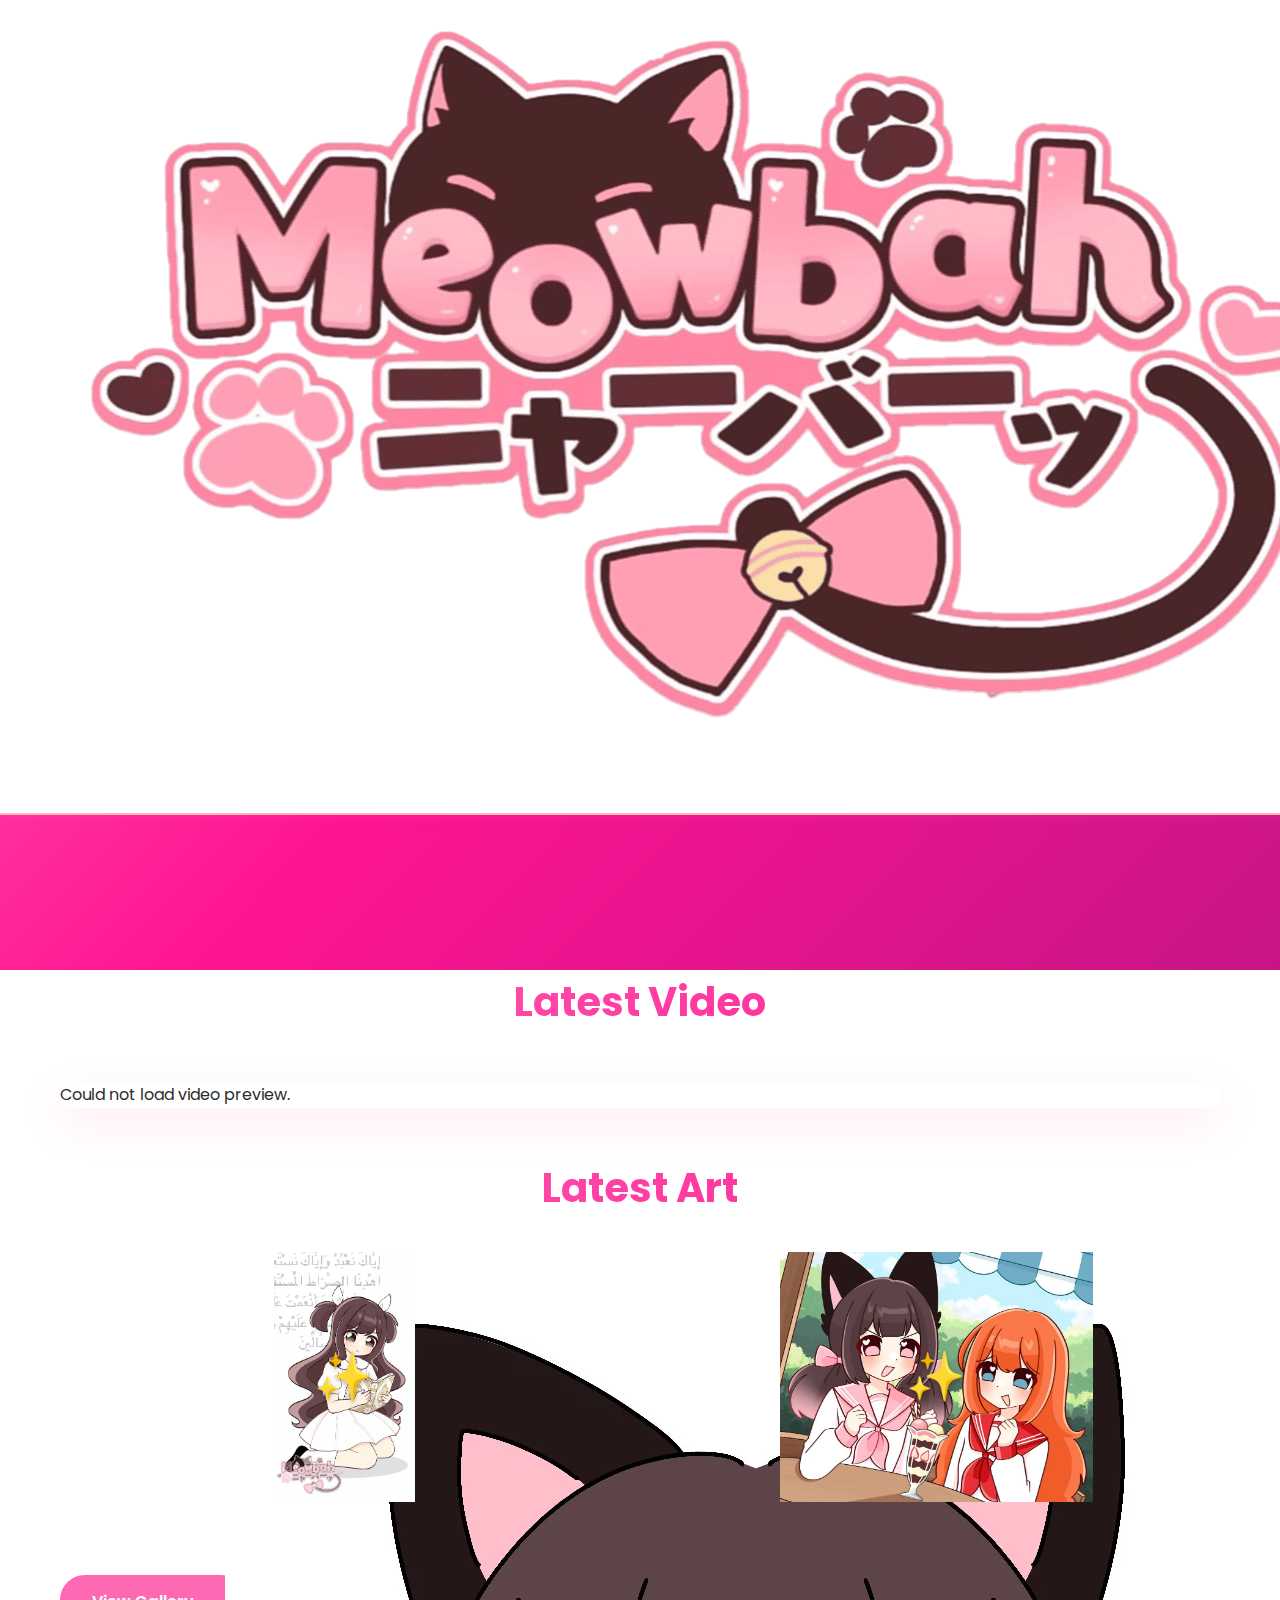
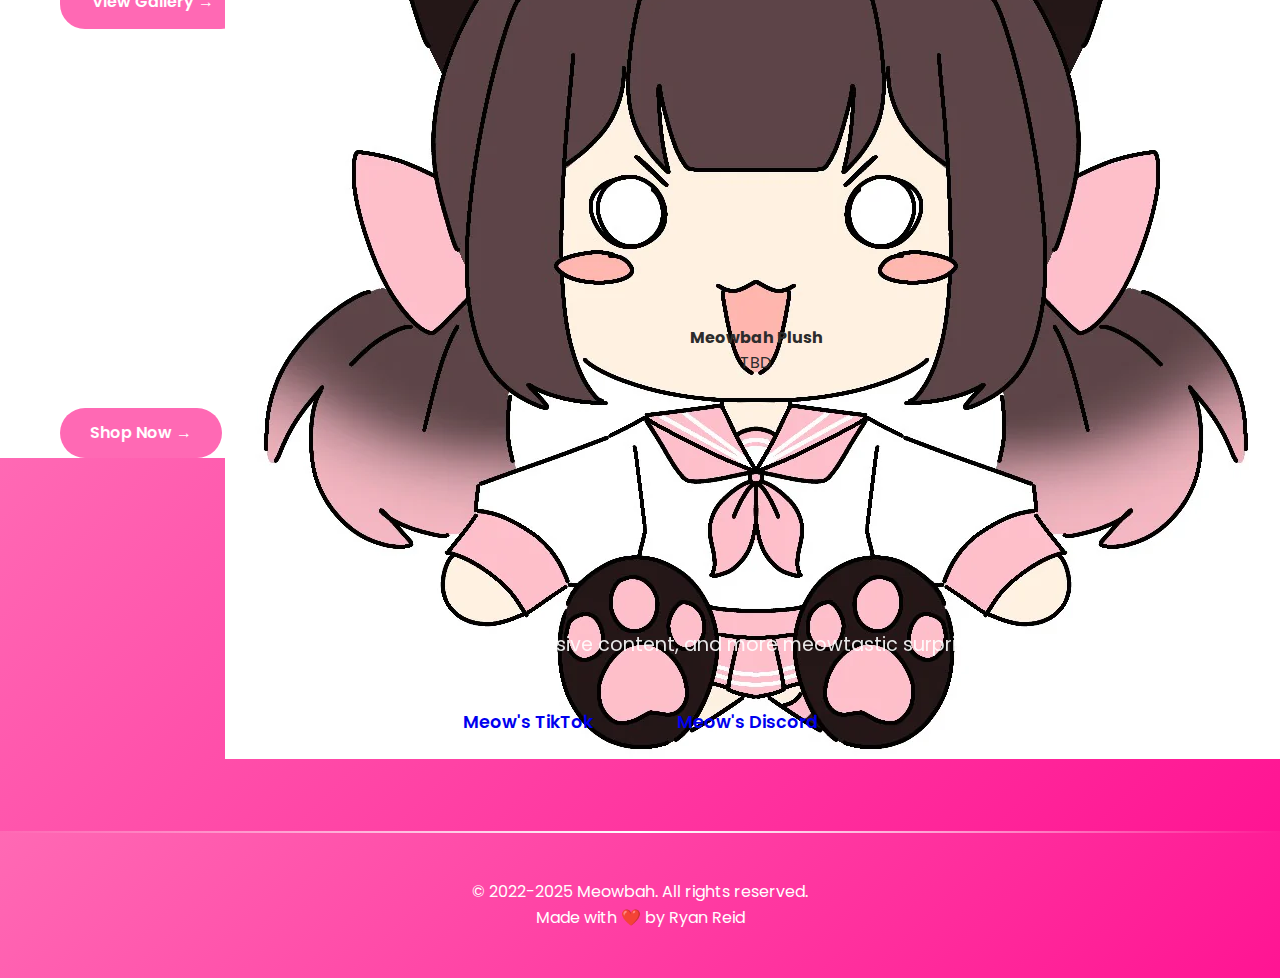
<file: index.html>
<!DOCTYPE html>
<html lang="en">
<head>
    <meta charset="UTF-8">
    <meta name="viewport" content="width=device-width, initial-scale=1.0">
    <title>Meowbah</title>
    
    <link rel="icon" type="image/x-icon" href="favicon.ico">
    
    <link href="https://fonts.googleapis.com/css2?family=Poppins:wght@300;400;600;700;800&display=swap" rel="stylesheet">
    
    <meta name="theme-color" content="#ff69b4">

    <meta property="og:title" content="Meowbah | Unofficial Website">
    <meta property="og:description" content="Creator of chaotic content, art, and meowtastic merch.">
    <meta property="og:type" content="website">
    <meta property="og:url" content="https://silvermane69.github.io/meowbah.github.io/">
    <meta property="og:image" content="https://raw.githubusercontent.com/SilverMane69/meowbah.github.io/main/sitelogo.png">
    <meta property="og:image:alt" content="A banner for the Meowbah unofficial website.">

    <meta name="twitter:card" content="summary_large_image">
    <meta name="twitter:title" content="Meowbah | Unofficial Website">
    <meta name="twitter:description" content="Creator of chaotic content, art, and meowtastic merch.">
    <meta name="twitter:url" content="https://silvermane69.github.io/meowbah.github.io/">
    <meta name="twitter:image" content="https://raw.githubusercontent.com/SilverMane69/meowbah.github.io/main/sitelogo.png?v=2">
    <meta name="twitter:image:alt" content="A banner for the Meowbah unofficial website.">
    
    <link rel="stylesheet" href="./styles.css">
</head>
<body>
<header class="header">
    <nav class="navbar">
        <div class="nav-brand">
            <a href="index.html">
                <img src="sitelogo.png" alt="Meowbah Logo">
            </a>
        </div>
        <ul class="nav-menu">
            <li><a href="index.html" class="active">Home</a></li>
            <li><a href="videos.html">Videos</a></li>
            <li><a href="art.html">Art</a></li>
            <li><a href="merch.html">Merch</a></li>
            <li><a href="meowtalk.html">MeowTalk</a></li>
        </ul>
    </nav>
</header>
    <section class="hero">
        <div class="hero-content">
            <h1><img src="sitelogo.png" alt="Meowbah" style="max-width: 400px; height: auto;"></h1>
            <p>Creator of chaotic content, art, and meowtastic merch</p>
            <iframe height="100px" width="400px" frameborder="0" src="https://livecounts.io/embed/youtube-live-subscriber-counter/UCNytjdD5-KZInxjVeWV_qQw" style="border: 0;"></iframe>
            
            <iframe 
                data-testid="embed-iframe" 
                style="border-radius:12px; border: 0; width: 400px; height: 152px; margin-top: 1rem;" 
                src="https://open.spotify.com/embed/track/2ReLy6MAZB0lw65E7utuIt?utm_source=generator" 
                frameBorder="0" 
                allowfullscreen="" 
                allow="autoplay; clipboard-write; encrypted-media; fullscreen; picture-in-picture" 
                loading="lazy">
            </iframe>
            
        </div>
    </section>
    <section class="featured-section">
        <div class="container">
            <h2 class="section-title">Latest Video</h2>
            <div class="video-preview" id="latest-video-preview">
                <p>Loading latest video...</p>
            </div>
        </div>
    </section>
    <section class="featured-art">
        <div class="container">
            <h2 class="section-title">Latest Art</h2>
            <div class="art-preview-grid">
                <div class="art-preview">
                    <div class="art-thumb" style="background-image: url('quran.jpg'); background-size: contain; background-position: center; background-repeat: no-repeat;"></div>
                    <h4>Meow Reads The Quran</h4>
                </div>
                <div class="art-preview">
                    <div class="art-thumb" style="background-image: url('friends.jpg'); background-size: contain; background-position: center; background-repeat: no-repeat;"></div>
                    <h4>Meow and CommotionSickness</h4>
                </div>
            </div>
            <a href="art.html" class="view-gallery" style="background: #ff69b4; color: white; padding: 12px 30px; border-radius: 25px; text-decoration: none; display: inline-block; font-weight: 600; transition: all 0.3s ease;">View Gallery →</a>
        </div>
    </section>
    <section class="featured-merch">
        <div class="container">
            <h2 class="section-title">Featured Merch</h2>
            <div class="merch-preview">
                <div class="product-preview">
                    <div class="product-thumb">
                         <img src="bodypillow.jpg" alt="Meowbah Dakimakura Body Pillow">
                    </div>
                    <h4>Meowbah Dakimakura</h4>
                    <p>$88.10</p>
                </div>
                <div class="product-preview">
                    <div class="product-thumb">
                        <img src="meowplush.webp" alt="Meowbah Plush">
                    </div>
                    <h4>Meowbah Plush</h4>
                    <p>TBD</p>
                </div>
            </div>
            <a href="merch.html" class="shop-now" style="background: #ff69b4; color: white; padding: 12px 30px; border-radius: 25px; text-decoration: none; display: inline-block; font-weight: 600; transition: all 0.3s ease;">Shop Now →</a>
        </div>
    </section>
    <section class="cta-section">
        <div class="container">
            <h2>Join the Meowment</h2>
            <p>Subscribe for updates, exclusive content, and more meowtastic surprises!</p>
            <div class="cta-buttons">
                <a href="https://www.tiktok.com/@meowbahx" target="_blank" class="cta-btn">
                    Meow's TikTok
                </a>
                <a href="https://discord.com/invite/meowcord" target="_blank" class="cta-btn">
                    Meow's Discord
                </a>
            </div>
        </div>
    </section>
    <footer class="footer">
        <div class="container">
            <p>© 2022-2025 Meowbah. All rights reserved.<br>Made with ❤️ by Ryan Reid</p>
        </div>
    </footer>
    <script src="script.js"></script>
</body>
</html>
</file>
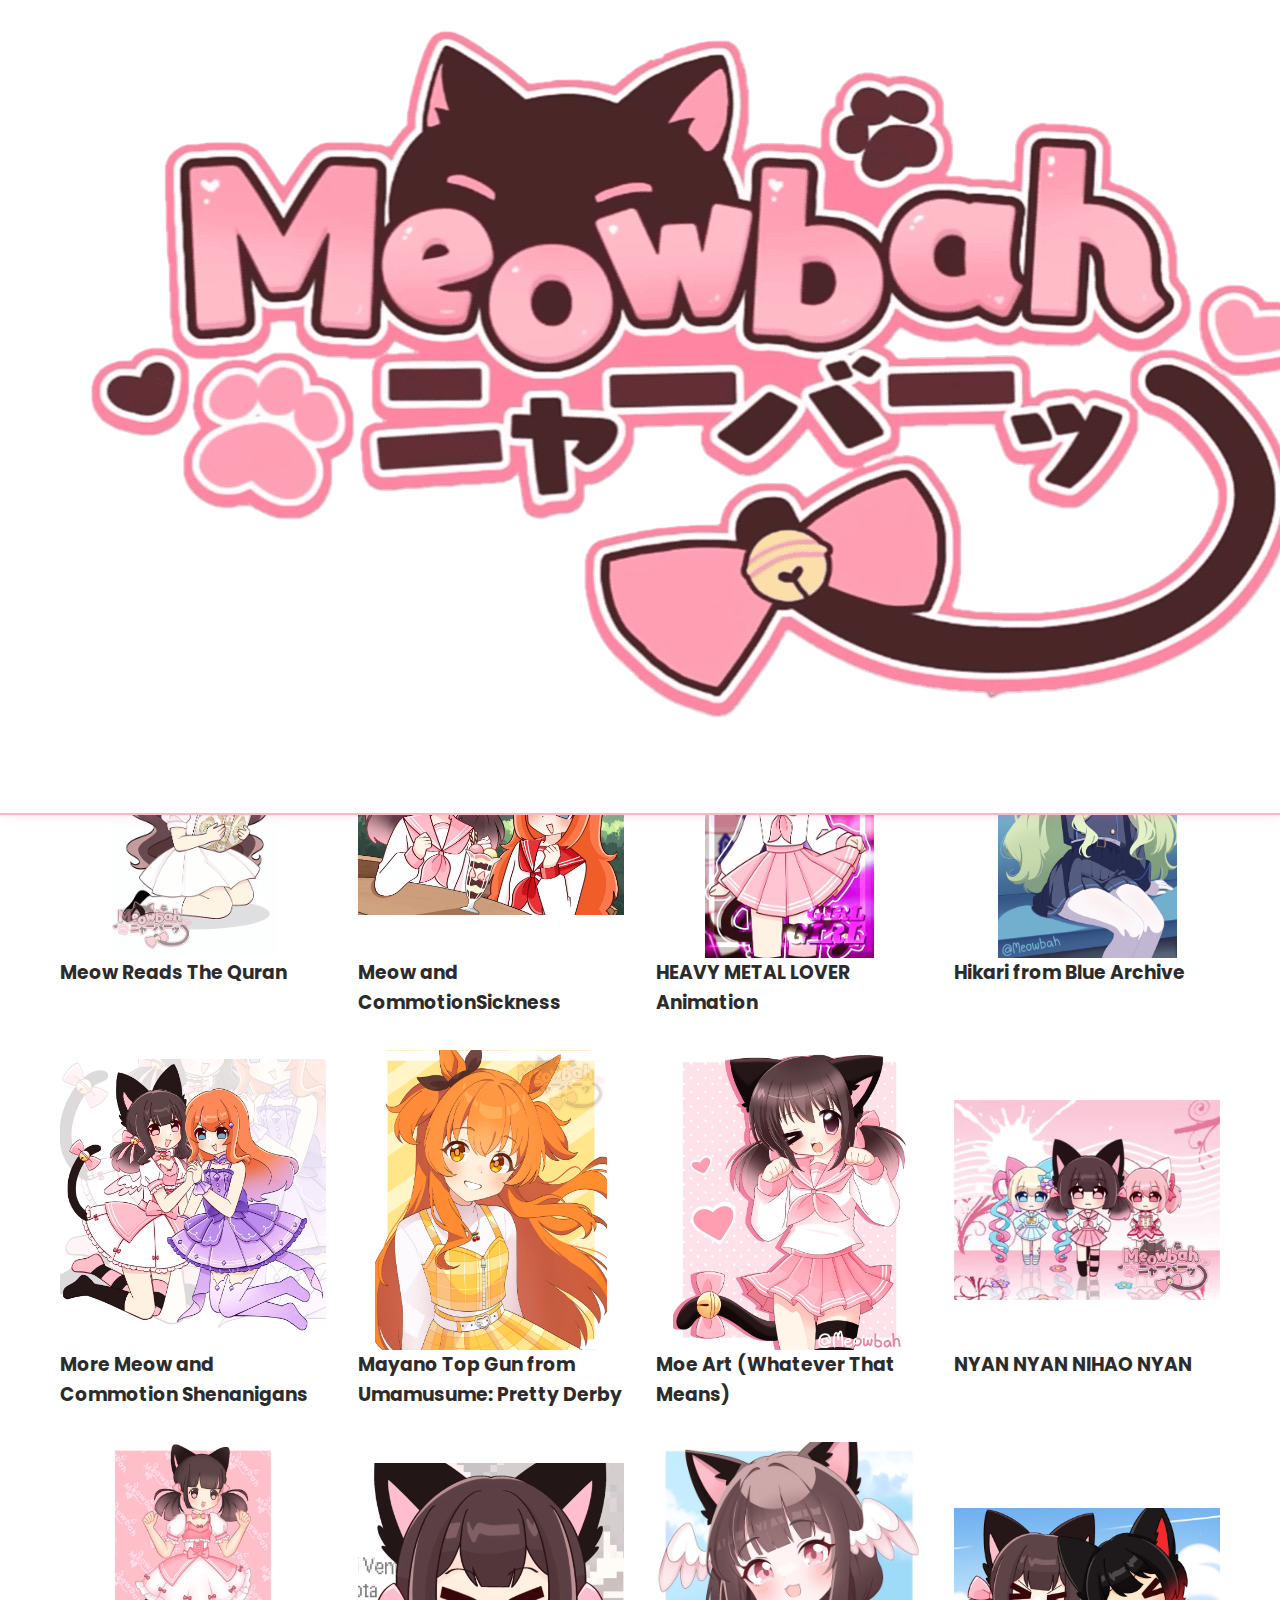
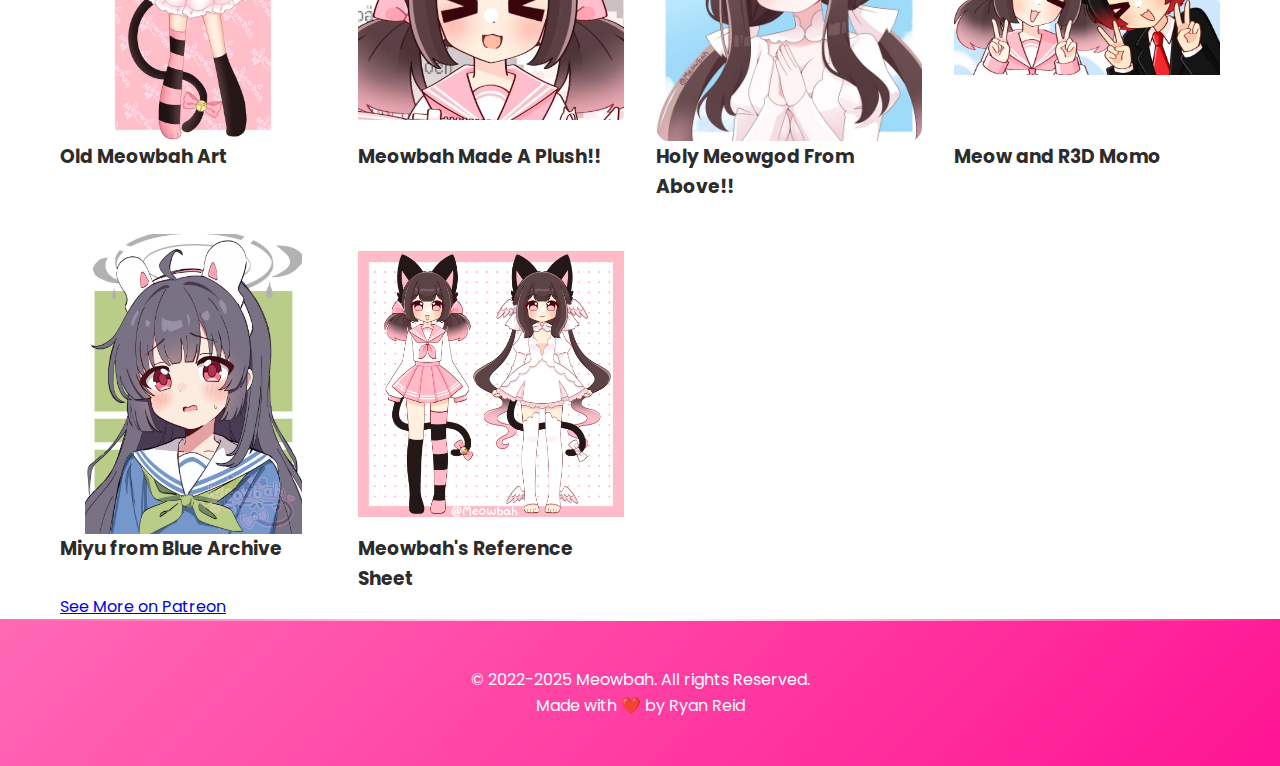
<file: art.html>
<!DOCTYPE html>
<html lang="en">
<head>
    <meta charset="UTF-8">
    <meta name="viewport" content="width=device-width, initial-scale=1.0">
    <title>Art - Meowbah</title>
    <link rel="icon" type="image/x-icon" href="favicon.ico">
    <link href="https://fonts.googleapis.com/css2?family=Poppins:wght@300;400;600;700;800&display=swap" rel="stylesheet">
    <link rel="stylesheet" href="./styles.css">
</head>
<body>
<header class="header">
    <nav class="navbar">
        <div class="nav-brand">
            <a href="index.html">
                <img src="sitelogo.png" alt="Meowbah Logo">
            </a>
        </div>
        <ul class="nav-menu">
            <li><a href="index.html">Home</a></li>
            <li><a href="videos.html">Videos</a></li>
            <li><a href="art.html" class="active">Art</a></li>
            <li><a href="merch.html">Merch</a></li>
            <li><a href="meowtalk.html">MeowTalk</a></li>
        </ul>
    </nav>
</header>
    <section class="hero art-hero">
        <div class="container">
            <h1>Meowbah Art</h1>
            <p>Digital chaos captured in pixels</p>
        </div>
    </section>
    <section class="art-section">
        <div class="container">
            <div class="art-grid">
                <div class="art-piece">
                    <div class="art-placeholder" style="background-image: url('quran.jpg'); background-size: contain; background-position: center; background-repeat: no-repeat;"></div>
                    <h3>Meow Reads The Quran</h3>
                </div>
                <div class="art-piece">
                    <div class="art-placeholder" style="background-image: url('friends.jpg'); background-size: contain; background-position: center; background-repeat: no-repeat;"></div>
                    <h3>Meow and CommotionSickness</h3>
                </div>
                <div class="art-piece">
                    <div class="art-placeholder" style="background-image: url('girlgirl.jpg'); background-size: contain; background-position: center; background-repeat: no-repeat;"></div>
                    <h3>HEAVY METAL LOVER Animation</h3>
                </div>
                <div class="art-piece">
                    <div class="art-placeholder" style="background-image: url('hikari.jpeg'); background-size: contain; background-position: center; background-repeat: no-repeat;"></div>
                    <h3>Hikari from Blue Archive</h3>
                </div>
                <div class="art-piece">
                    <div class="art-placeholder" style="background-image: url('meowcommotion.jpeg'); background-size: contain; background-position: center; background-repeat: no-repeat;"></div>
                    <h3>More Meow and Commotion Shenanigans</h3>
                </div>
                <div class="art-piece">
                    <div class="art-placeholder" style="background-image: url('mayanotopgun.jpeg'); background-size: contain; background-position: center; background-repeat: no-repeat;"></div>
                    <h3>Mayano Top Gun from Umamusume: Pretty Derby</h3>
                </div>
                <div class="art-piece">
                    <div class="art-placeholder" style="background-image: url('moe.jpeg'); background-size: contain; background-position: center; background-repeat: no-repeat;"></div>
                    <h3>Moe Art (Whatever That Means)</h3>
                </div>
                <div class="art-piece">
                    <div class="art-placeholder" style="background-image: url('nyan.jpeg'); background-size: contain; background-position: center; background-repeat: no-repeat;"></div>
                    <h3>NYAN NYAN NIHAO NYAN</h3>
                </div>
                <div class="art-piece">
                    <div class="art-placeholder" style="background-image: url('oldart.jpeg'); background-size: contain; background-position: center; background-repeat: no-repeat;"></div>
                    <h3>Old Meowbah Art</h3>
                </div>
                <div class="art-piece">
                    <div class="art-placeholder" style="background-image: url('plush.webp'); background-size: contain; background-position: center; background-repeat: no-repeat;"></div>
                    <h3>Meowbah Made A Plush!!</h3>
                </div>
                <div class="art-piece">
                    <div class="art-placeholder" style="background-image: url('meowgod.jpeg'); background-size: contain; background-position: center; background-repeat: no-repeat;"></div>
                    <h3>Holy Meowgod From Above!!</h3>
                </div>
                <div class="art-piece">
                    <div class="art-placeholder" style="background-image: url('meowmomo.jpeg'); background-size: contain; background-position: center; background-repeat: no-repeat;"></div>
                    <h3>Meow and R3D Momo</h3>
                </div>
                <div class="art-piece">
                    <div class="art-placeholder" style="background-image: url('miyu.jpeg'); background-size: contain; background-position: center; background-repeat: no-repeat;"></div>
                    <h3>Miyu from Blue Archive</h3>
                </div>
                <div class="art-piece">
                    <div class="art-placeholder" style="background-image: url('refsheet.jpeg'); background-size: contain; background-position: center; background-repeat: no-repeat;"></div>
                    <h3>Meowbah's Reference Sheet</h3>
                </div>
            </div>

            <div class="see-more-container">
                <a href="https://www.patreon.com/meowbah" target="_blank" rel="noopener noreferrer" class="see-more-btn">
                    See More on Patreon
                </a>
            </div>
        </div>
    </section>
    <footer class="footer">
        <div class="container">
            <p>&copy; 2022-2025 Meowbah. All rights Reserved.<br>Made with ❤️ by Ryan Reid </p>
        </div>
    </footer>
    <script src="script.js"></script>
</body>
</html>
</file>
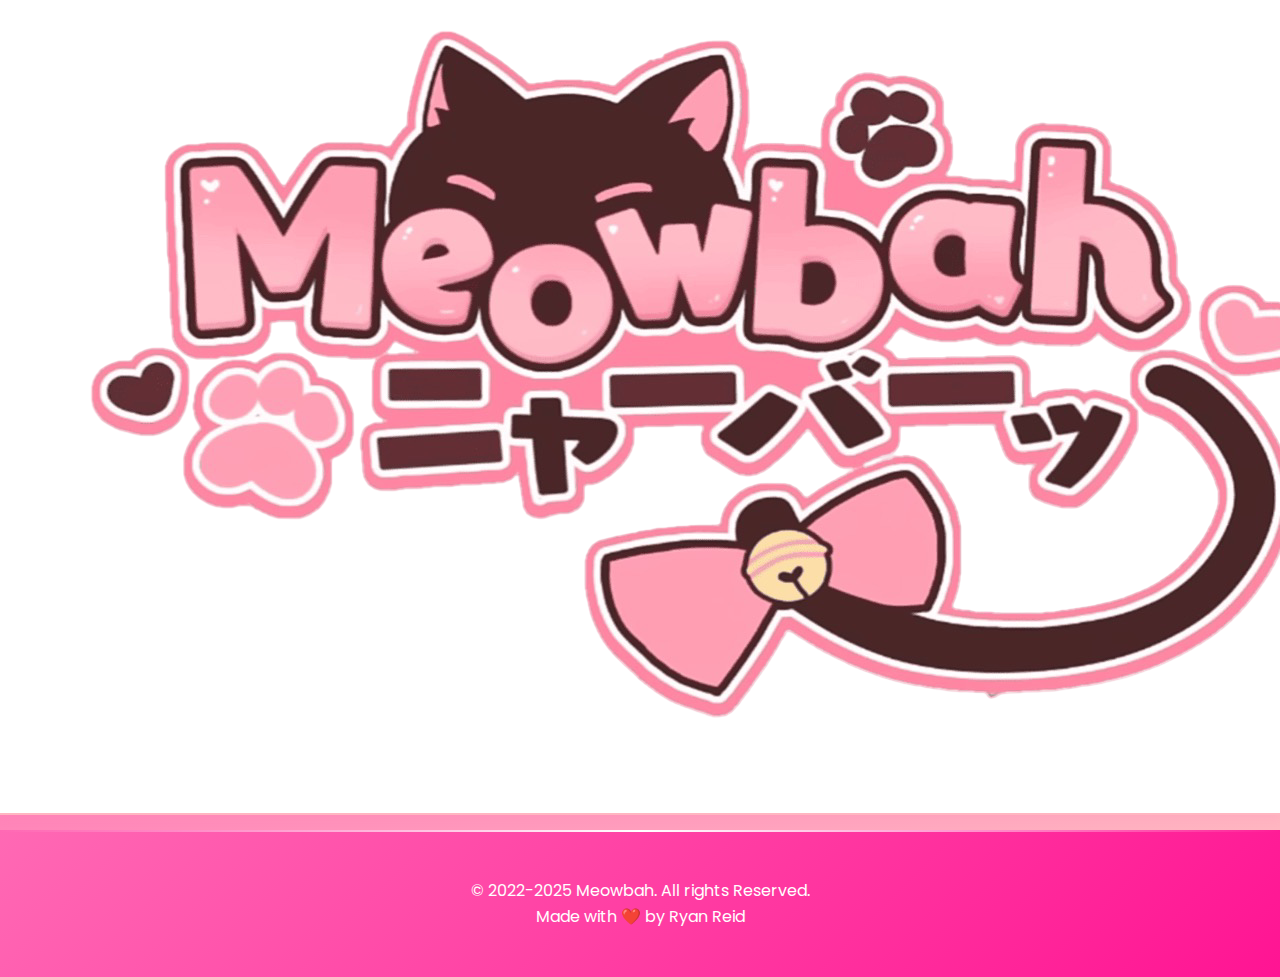
<file: meowtalk.html>
<!DOCTYPE html>
<html lang="en">
<head>
    <meta charset="UTF-8">
    <meta name="viewport" content="width=device-width, initial-scale=1.0">
    <title>MeowTalk - Meowbah</title>
    <link rel="icon" type="image/x-icon" href="favicon.ico">
    <link href="https://fonts.googleapis.com/css2?family=Poppins:wght@300;400;600;700;800&display=swap" rel="stylesheet">
    <link rel="stylesheet" href="./styles.css">
    <style>
        /* UPDATED: Made hero section taller to fill the screen */
        .meowtalk-hero {
            /* Assumes header and footer are roughly 140px combined */
            min-height: calc(100vh - 140px);
            display: flex;
            align-items: center;
            justify-content: center;
        }

        /* UPDATED: Made phrase text much larger */
        #hourly-phrase {
            font-size: 8vh; /* Font size is 8% of the viewport height */
            font-style: italic;
            font-weight: 600;
            max-width: 900px;
            margin: 0;
            border-left: none;
            padding-left: 0;
            text-align: center;
            line-height: 1.4;
        }
        .notification-controls {
            margin-top: 2rem;
            padding: 1.5rem;
            background-color: transparent; /* Made transparent to focus on text */
            border-radius: 10px;
            max-width: 800px;
            margin-left: auto;
            margin-right: auto;
        }
        #enable-notifications-btn {
            background: var(--pink-light);
            color: var(--pink-dark);
            border: none;
            padding: 10px 20px;
            border-radius: 20px;
            font-weight: 600;
            cursor: pointer;
            transition: all 0.3s ease;
        }
        #enable-notifications-btn:hover {
            background: var(--white);
        }
        #notification-status {
            font-size: 0.9rem;
            font-weight: 500;
            margin-top: 0.5rem;
            color: var(--white);
            opacity: 0.8;
        }
    </style>
</head>
<body>
<header class="header">
    <nav class="navbar">
        <div class="nav-brand">
            <a href="index.html">
                <img src="sitelogo.png" alt="Meowbah Logo">
            </a>
        </div>
        <ul class="nav-menu">
            <li><a href="index.html">Home</a></li>
            <li><a href="videos.html">Videos</a></li>
            <li><a href="art.html">Art</a></li>
            <li><a href="merch.html">Merch</a></li>
            <li><a href="meowtalk.html" class="active">MeowTalk</a></li>
        </ul>
    </nav>
</header>

    <section class="hero meowtalk-hero">
        <div class="container">
            <h1 style="font-size: 2rem; opacity: 0.5;">MeowTalk</h1>
            <blockquote id="hourly-phrase">Loading phrase...</blockquote>
            
            <div class="notification-controls">
                <button id="enable-notifications-btn">Enable Hourly Notifications</button>
                <p id="notification-status"></p>
            </div>
        </div>
    </section>

    <footer class="footer">
        <div class="container">
            <p>&copy; 2022-2025 Meowbah. All rights Reserved.<br>Made with ❤️ by Ryan Reid </p>
        </div>
    </footer>

    <script src="script.js"></script>
</body>
</html>
</file>
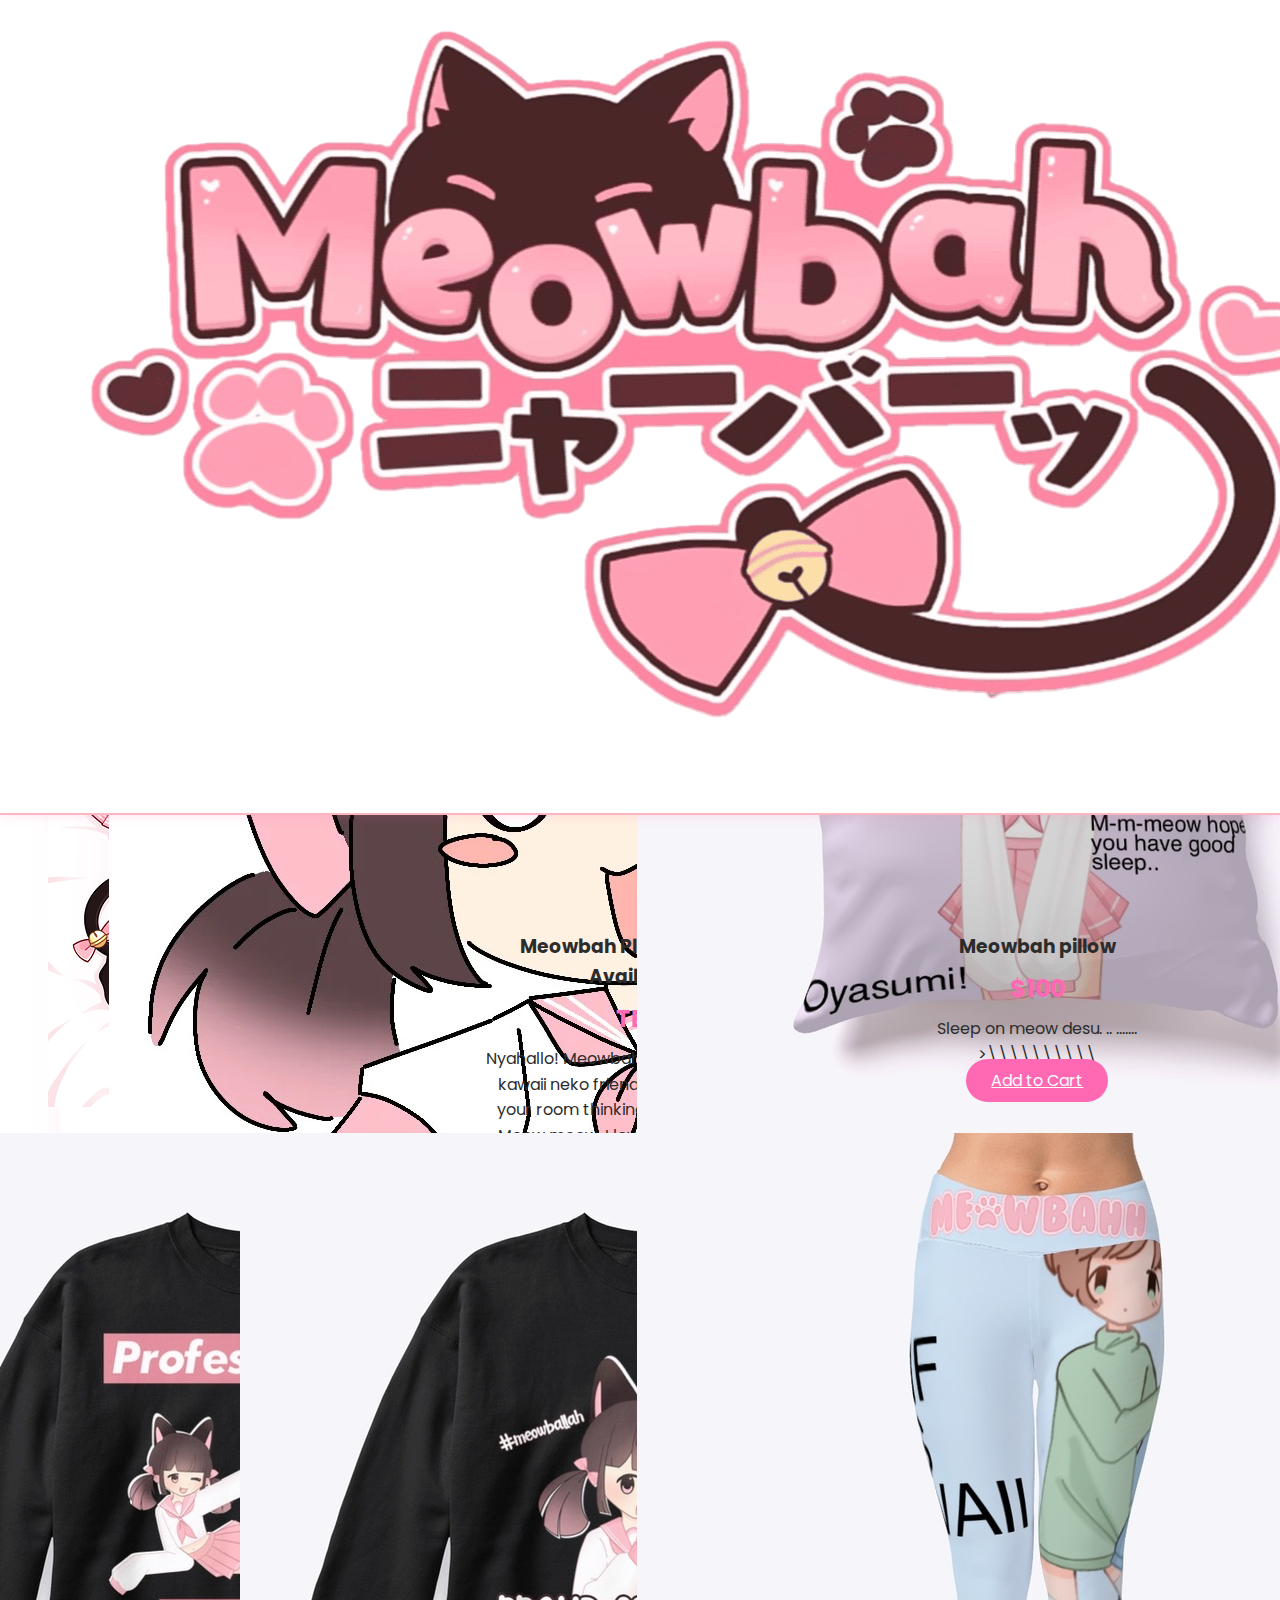
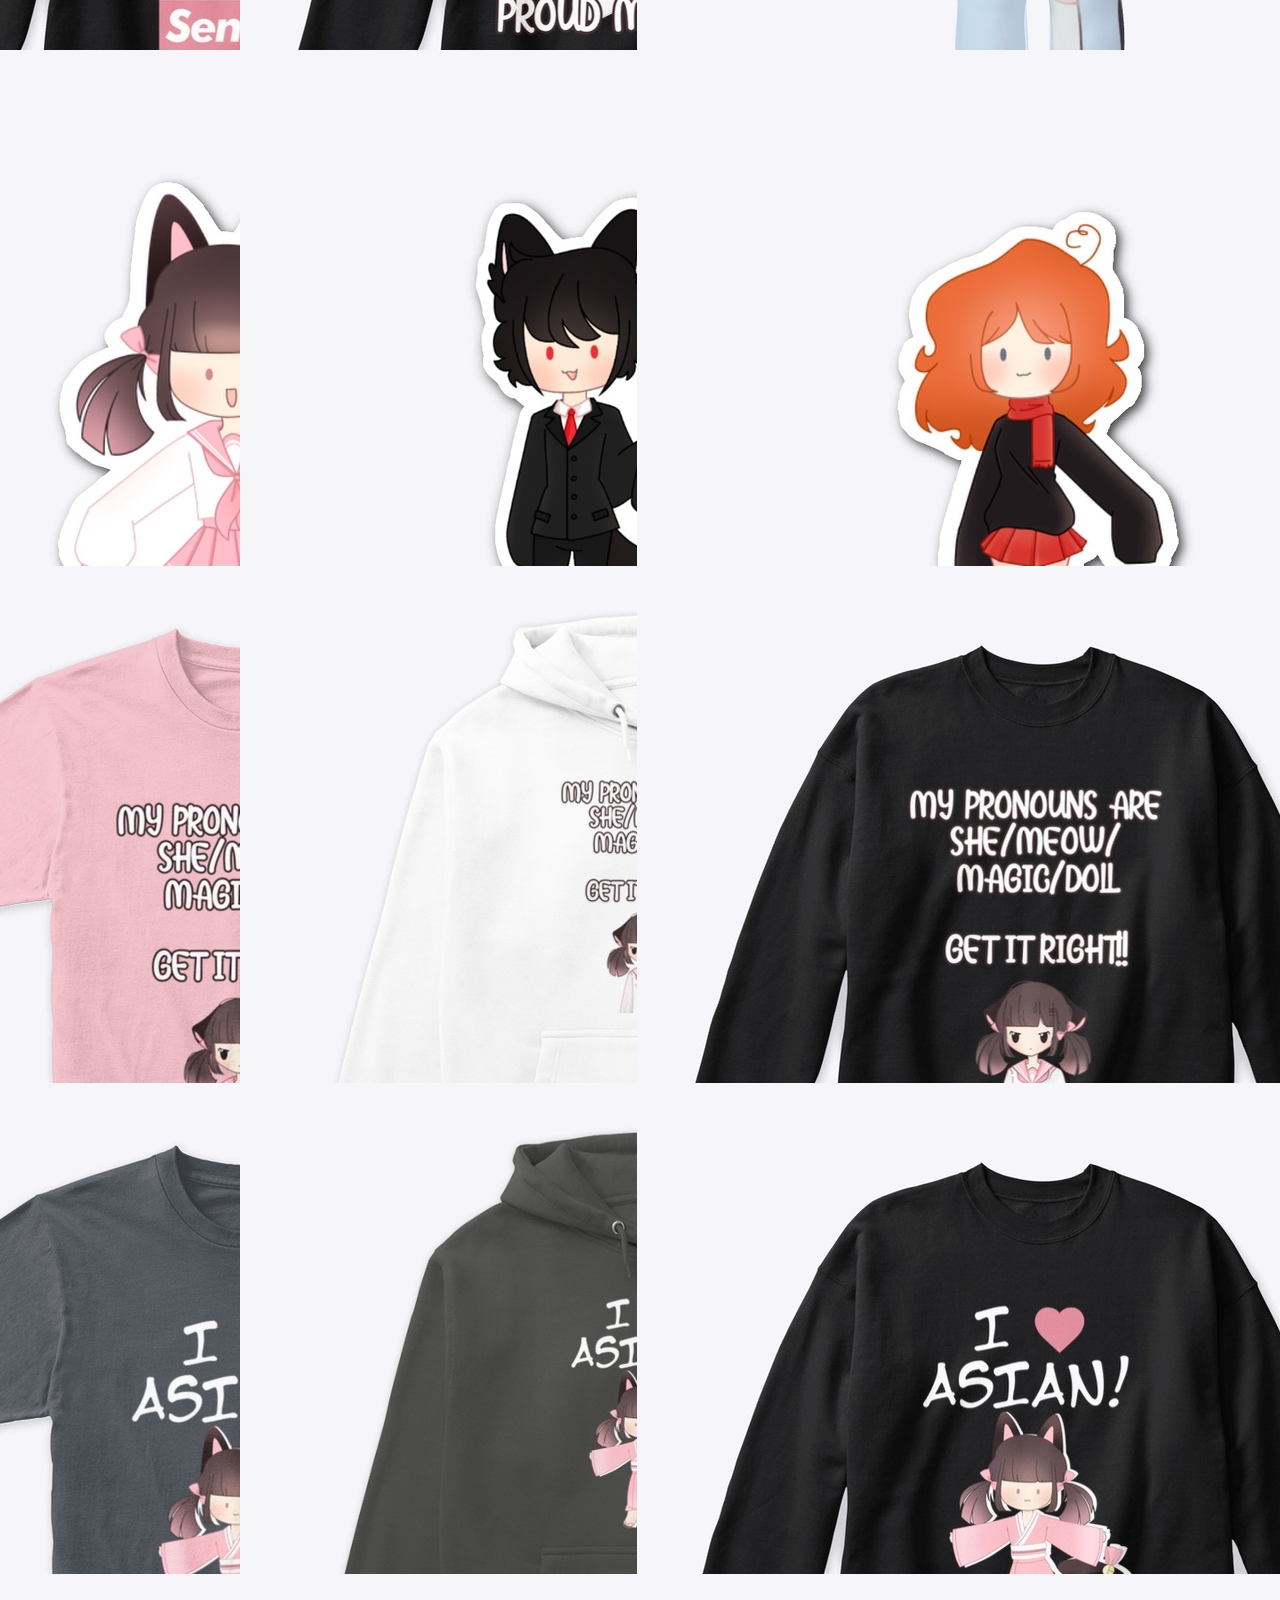
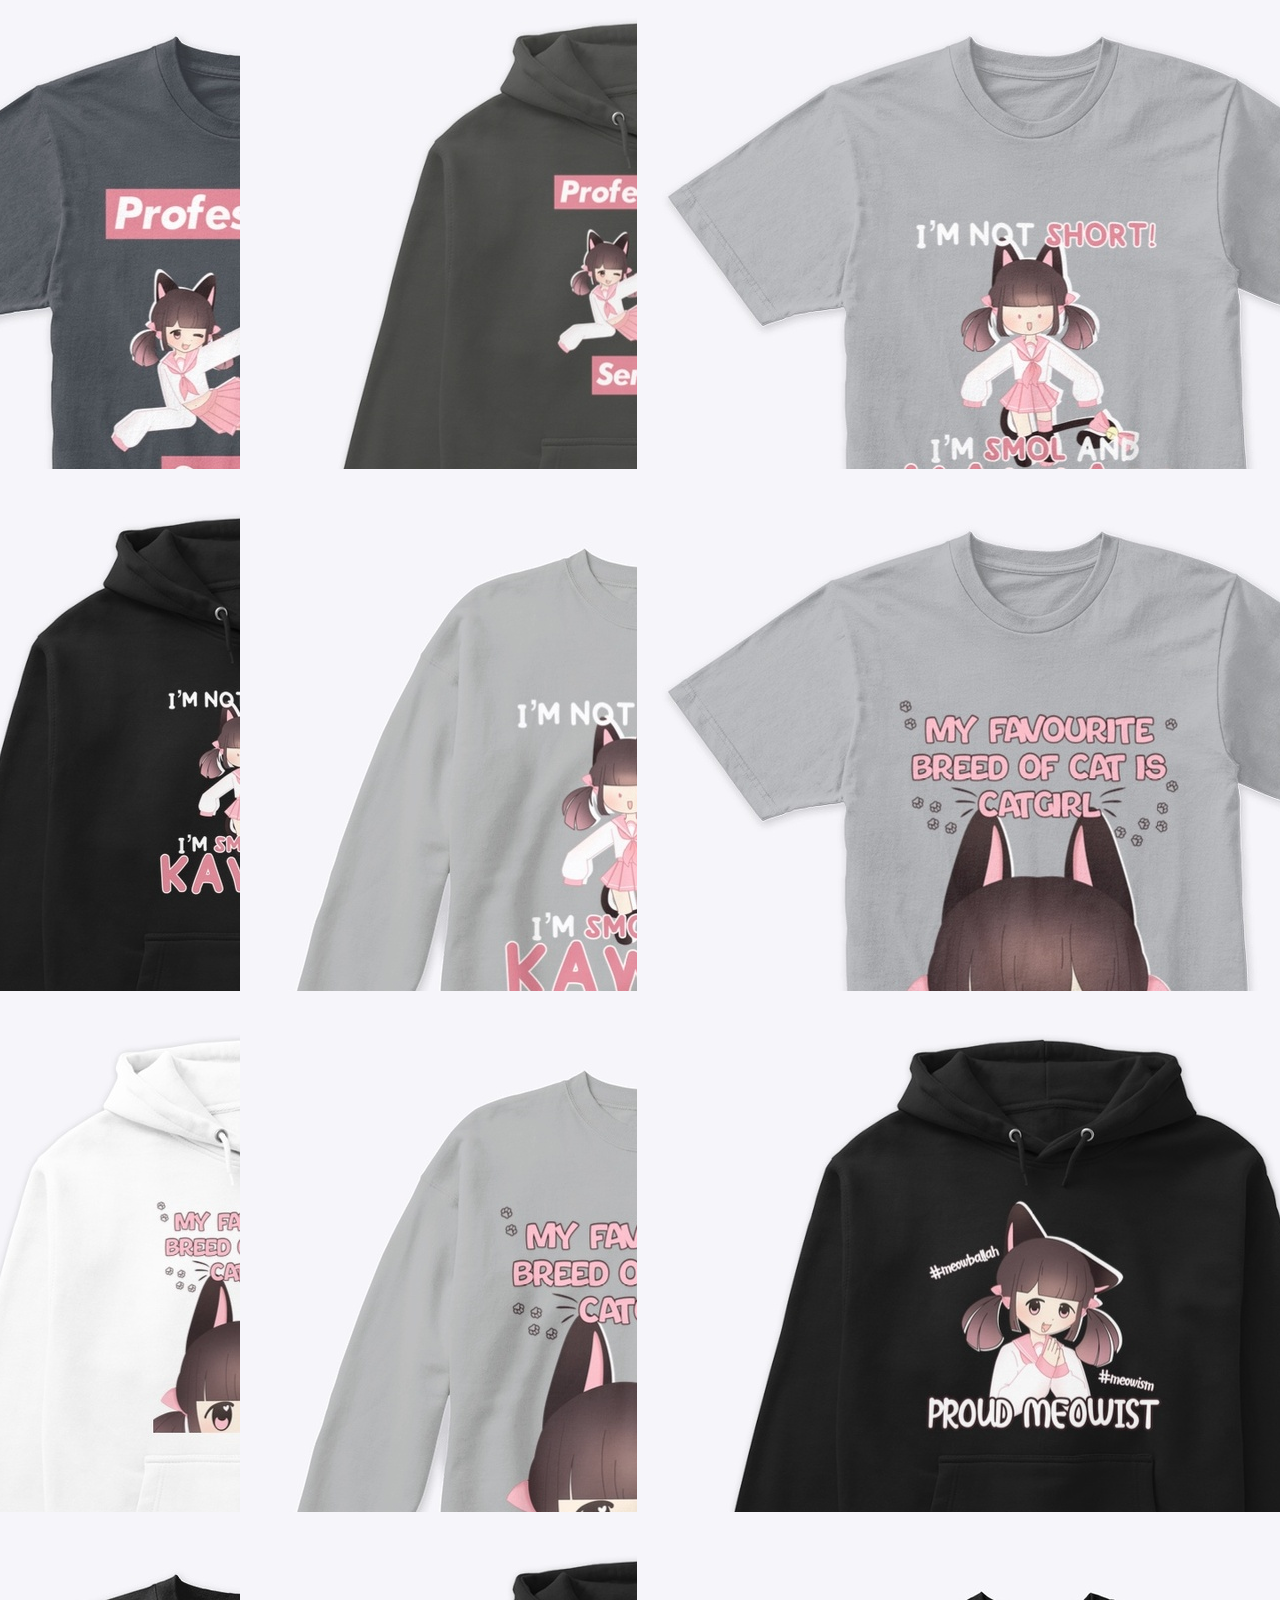
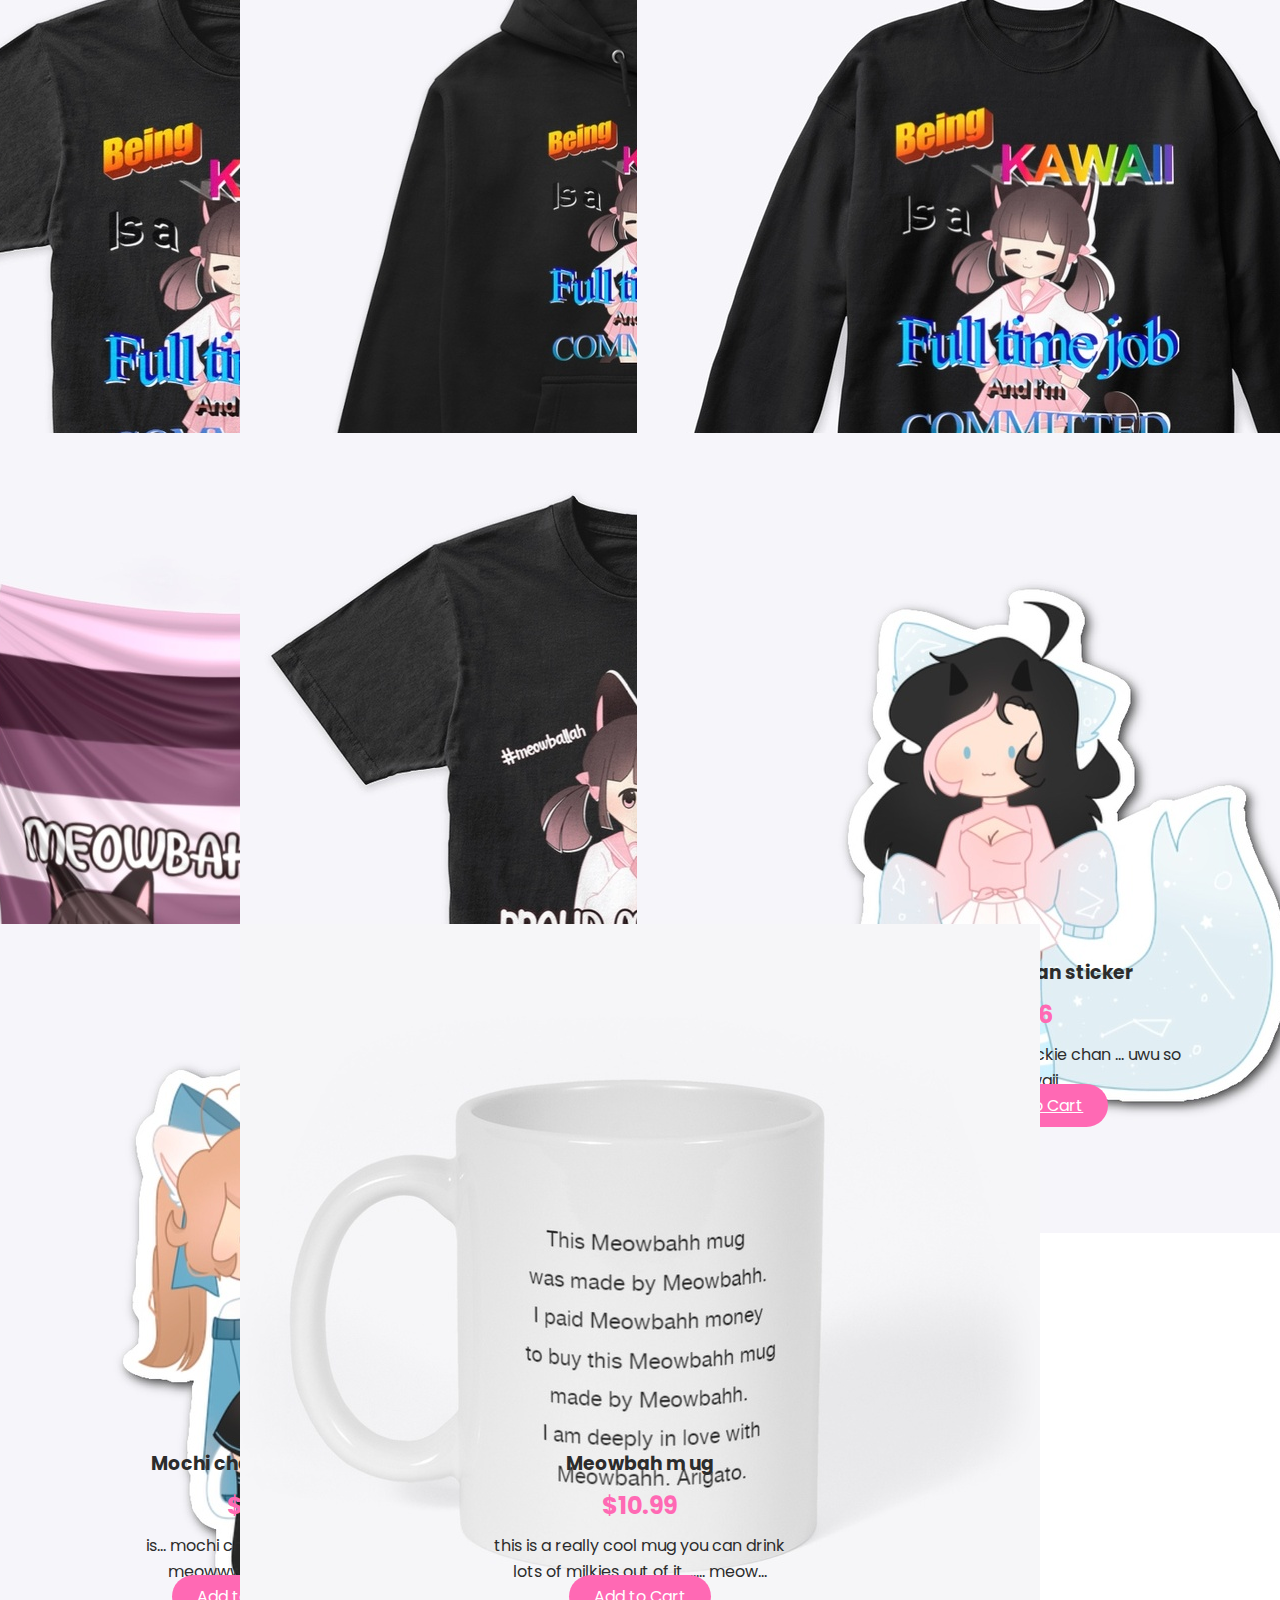
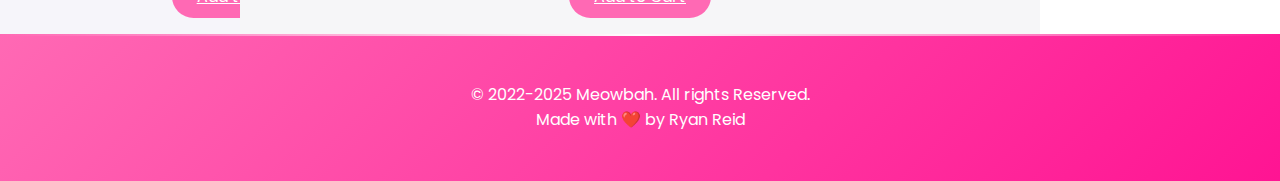
<file: merch.html>
<!DOCTYPE html>
<html lang="en">
<head>
    <meta charset="UTF-8">
    <meta name="viewport" content="width=device-width, initial-scale=1.0">
    <title>Merch - Meowbah</title>
    <link rel="icon" type="image/x-icon" href="favicon.ico">
    <link href="https://fonts.googleapis.com/css2?family=Poppins:wght@300;400;600;700;800&display=swap" rel="stylesheet">
    <link rel="stylesheet" href="./styles.css">
</head>
<body>
    <header class="header">
        <nav class="navbar">
            <div class="nav-brand">
                <a href="index.html">
                    <img src="sitelogo.png" alt="Meowbah Logo">
                </a>
            </div>
            <ul class="nav-menu">
                <li><a href="index.html">Home</a></li>
                <li><a href="videos.html">Videos</a></li>
                <li><a href="art.html">Art</a></li>
                <li><a href="merch.html" class="active">Merch</a></li>
                <li><a href="meowtalk.html">MeowTalk</a></li>
            </ul>
        </nav>
    </header>

    <section class="hero merch-hero">
        <div class="container">
            <h1>Meowbah Merch</h1>
            <p>Wear the chaos, live the meow</p>
        </div>
    </section>

    <section class="shop-section">
        <div class="container">
            <div class="shop-grid">
                <div class="product-card">
                    <div class="product-image">
                        <img src="bodypillow.jpg" alt="Meowbah Dakimakura Body Pillow">
                    </div>
                    <h3>Meowbah Dakimakura</h3>
                    <p class="price">$88.10 (Approx)</p>
                    <p>Character: Meowbah<br>Partner/Artist: Meowbah<br>Material: 2-Way Tricot<br>Size: 150 x 50 cm</p>
                    <a href="https://cuddlyoctopus.com/product/meowbah/" class="buy-button">Add to Cart</a>
                </div>

                <div class="product-card">
                    <div class="product-image">
                        <img src="meowplush.webp" alt="Meowbah Plush">
                    </div>
                    <h3>Meowbah Plush (Not Yet Available)</h3>
                    <p class="price">TBD</p>
                    <p>Nyahallo! Meowbah is here~ your super kawaii neko friend! Do you ever sit in your room thinking, "I love Meowbah. Meow meow. I love Meowbah. Meow meow meow"? Well, now you can really love Meowbah with— A MEOWBAH PLUSH! LOTS OF MEOWBAH TO MEOWBAH HERE! This will be your best purchase choice of all time!! (Meowbah approved)</p>
                    <a href="https://idolized.co/products/meowbah-plush" class="buy-button">Add to Cart</a>
                </div>

                <div class="product-card">
                    <div class="product-image">
                        <img src="meowpillow.jpg" alt="Meowbah Pillow">
                    </div>
                    <h3>Meowbah pillow</h3>
                    <p class="price">$100</p>
                    <p>Sleep on meow desu. .. ……. >\\\\\\\\\\</p>
                    <a href="https://meowbahh-2.creator-spring.com/listing/meowbahh-pillow?product=585" class="buy-button">Add to Cart</a>
                </div>

                <div class="product-card">
                    <div class="product-image">
                        <img src="prosweatshirt.jpg" alt="Professional Senpai Sweatshirt">
                    </div>
                    <h3>Professional senpai Sweatshirt</h3>
                    <p class="price">$30</p>
                    <p>Professs-as-isosnalll… senpai!! UWU for da discord senpais !! MEOW</p>
                    <a href="https://meowbahh-2.creator-spring.com/listing/meowbahh-professional-senpai?product=345&variation=6354" class="buy-button">Add to Cart</a>
                </div>

                <div class="product-card">
                    <div class="product-image">
                        <img src="meowistsweatshirt.jpg" alt="Proud Meowist Sweatshirt">
                    </div>
                    <h3>proud meowist Sweatshirt</h3>
                    <p class="price">$30</p>
                    <p>For dah members of Meowism! Stay holy stay meow! Meowism is alway</p>
                    <a href="https://meowbahh-2.creator-spring.com/listing/proud-meowist?product=345&variation=6354" class="buy-button">Add to Cart</a>
                </div>

                <div class="product-card">
                    <div class="product-image">
                        <img src="dnfleggings.jpg" alt="DNF Is Kawaii Leggings">
                    </div>
                    <h3>DNF is kawaii Leggings</h3>
                    <p class="price">$35</p>
                    <p>>\\\\\\< go outside and excerixse in these kawaii DNF pant !!! hehe can be for boy or girl if ur booti is big enough!</p>
                    <a href="https://meowbahh-2.creator-spring.com/listing/dnf-is-kawaii?product=641&variation=103702" class="buy-button">Add to Cart</a>
                </div>

                <div class="product-card">
                    <div class="product-image">
                        <img src="meowsticker.jpg" alt="Meowbah Sticker">
                    </div>
                    <h3>Meowbah sticker</h3>
                    <p class="price">$6</p>
                    <p>owa stick meowbah chan on ur wall or ur mirror so u can look at meow chan every day tomadachi!</p>
                    <a href="https://meowbahh-2.creator-spring.com/listing/meowbahh-sticker?product=794&variation=103544" class="buy-button">Add to Cart</a>
                </div>

                <div class="product-card">
                    <div class="product-image">
                        <img src="momosticker.jpg" alt="R3D Momo Sticker">
                    </div>
                    <h3>R3D Momo Sticker</h3>
                    <p class="price">$6</p>
                    <p>mm momo yay kawai deusu catboy uwu uwu</p>
                    <a href="https://meowbahh-2.creator-spring.com/listing/r3dmomo-sticker?product=794&variation=103544" class="buy-button">Add to Cart</a>
                </div>

                <div class="product-card">
                    <div class="product-image">
                        <img src="commotionsticker.jpg" alt="CommotionSickness Sticker">
                    </div>
                    <h3>CommotionSickness Sticker</h3>
                    <p class="price">$6</p>
                    <p>C-commotion chan o_o!? Meow……<br>Is commotion…..</p>
                    <a href="https://meowbahh-2.creator-spring.com/listing/commotionsickness-sticker?product=794&variation=103544" class="buy-button">Add to Cart</a>
                </div>

                <div class="product-card">
                    <div class="product-image">
                        <img src="dolltshirt.jpg" alt="Meow/Doll T-Shirt">
                    </div>
                    <h3>Meow / doll T-Shirt</h3>
                    <p class="price">$25</p>
                    <p>Meow pronounces!! For u to wear!! Make sure they understand you tomdachi!!</p>
                    <a href="https://meowbahh-2.creator-spring.com/listing/meow-pronounce?product=46&variation=105029" class="buy-button">Add to Cart</a>
                </div>

                <div class="product-card">
                    <div class="product-image">
                        <img src="dollhoodie.jpg" alt="Meow/Doll Hoodie">
                    </div>
                    <h3>Meow / doll Hoodie</h3>
                    <p class="price">$40</p>
                    <p>Meow pronounces!! For u to wear!! Make sure they understand you tomdachi!!</p>
                    <a href="https://meowbahh-2.creator-spring.com/listing/meow-pronounce?product=227&variation=6083" class="buy-button">Add to Cart</a>
                </div>

                <div class="product-card">
                    <div class="product-image">
                        <img src="dollsweatshirt.jpg" alt="Meow/Doll Sweatshirt">
                    </div>
                    <h3>Meow / doll Sweatshirt</h3>
                    <p class="price">$30</p>
                    <p>Meow pronounces!! For u to wear!! Make sure they understand you tomdachi!!</p>
                    <a href="https://meowbahh-2.creator-spring.com/listing/meow-pronounce?product=345&variation=6354" class="buy-button">Add to Cart</a>
                </div>

                <div class="product-card">
                    <div class="product-image">
                        <img src="asiantshirt.jpg" alt="I Love Asian T-Shirt">
                    </div>
                    <h3>I love asian T-Shirt</h3>
                    <p class="price">$25</p>
                    <p>I LOVE ASIAN! We support Asian! Very kawaii owo! Meow love Asian!</p>
                    <a href="https://meowbahh-2.creator-spring.com/listing/I-love-asian-meow?product=46&variation=2752" class="buy-button">Add to Cart</a>
                </div>

                <div class="product-card">
                    <div class="product-image">
                        <img src="asianhoodie.jpg" alt="I Love Asian Hoodie">
                    </div>
                    <h3>I love asian Hoodie</h3>
                    <p class="price">$45.99</p>
                    <p>I LOVE ASIAN! We support Asian! Very kawaii owo! Meow love Asian!</p>
                    <a href="https://meowbahh-2.creator-spring.com/listing/I-love-asian-meow?product=227&variation=2666" class="buy-button">Add to Cart</a>
                </div>

                <div class="product-card">
                    <div class="product-image">
                        <img src="asiansweatshirt.jpg" alt="I Love Asian Sweatshirt">
                    </div>
                    <h3>I love asian Sweatshirt</h3>
                    <p class="price">$30</p>
                    <p>I LOVE ASIAN! We support Asian! Very kawaii owo! Meow love Asian!</p>
                    <a href="https://meowbahh-2.creator-spring.com/listing/I-love-asian-meow?product=345&variation=6354" class="buy-button">Add to Cart</a>
                </div>

                <div class="product-card">
                    <div class="product-image">
                        <img src="protshirt.jpg" alt="Professional Senpai T-Shirt">
                    </div>
                    <h3>Professional senpai T-Shirt</h3>
                    <p class="price">$25</p>
                    <p>Professs-as-isosnalll… senpai!! UWU for da discord senpais !! MEOW</p>
                    <a href="https://meowbahh-2.creator-spring.com/listing/meowbahh-professional-senpai?product=46&variation=2752" class="buy-button">Add to Cart</a>
                </div>

                <div class="product-card">
                    <div class="product-image">
                        <img src="prohoodie.jpg" alt="Professional Senpai Hoodie">
                    </div>
                    <h3>Professional senpai Hoodie</h3>
                    <p class="price">$45.99</p>
                    <p>Professs-as-isosnalll… senpai!! UWU for da discord senpais !! MEOW</p>
                    <a href="https://meowbahh-2.creator-spring.com/listing/meowbahh-professional-senpai?product=227&variation=2666" class="buy-button">Add to Cart</a>
                </div>

                <div class="product-card">
                    <div class="product-image">
                        <img src="smoltshirt.jpg" alt="Smol and Kawaii T-Shirt">
                    </div>
                    <h3>I'm not short! I'm smol and kawaii T-Shirt</h3>
                    <p class="price">$25</p>
                    <p>Smol and kawaii beans!! uwu meow!!</p>
                    <a href="https://meowbahh-2.creator-spring.com/listing/Smol-and-kawaii?product=46&variation=2753" class="buy-button">Add to Cart</a>
                </div>

                <div class="product-card">
                    <div class="product-image">
                        <img src="smolhoodie.jpg" alt="Smol and Kawaii Hoodie">
                    </div>
                    <h3>I'm not short! I'm smol and kawaii Hoodie</h3>
                    <p class="price">$45.99</p>
                    <p>Smol and kawaii beans!! uwu meow!!</p>
                    <a href="https://meowbahh-2.creator-spring.com/listing/Smol-and-kawaii?product=227&variation=2664" class="buy-button">Add to Cart</a>
                </div>

                <div class="product-card">
                    <div class="product-image">
                        <img src="smolsweatshirt.jpg" alt="Smol and Kawaii Sweatshirt">
                    </div>
                    <h3>I'm not short! I'm smol and kawaii Sweatshirt</h3>
                    <p class="price">$30</p>
                    <p>Smol and kawaii beans!! uwu meow!!</p>
                    <a href="https://meowbahh-2.creator-spring.com/listing/Smol-and-kawaii?product=345&variation=6363" class="buy-button">Add to Cart</a>
                </div>

                <div class="product-card">
                    <div class="product-image">
                        <img src="catgirltshirt.jpg" alt="Catgirl T-Shirt">
                    </div>
                    <h3>My favourite breed of cat is catgirl T-Shirt </h3>
                    <p class="price">$25</p>
                    <p>Catgorl enthusiasts here u go uwu!!! KAWAII</p>
                    <a href="https://meowbahh-2.creator-spring.com/listing/my-fav-bred-of-cat-is-catgirl?product=46&variation=2753" class="buy-button">Add to Cart</a>
                </div>

                <div class="product-card">
                    <div class="product-image">
                        <img src="catgirlhoodie.jpg" alt="Catgirl Hoodie">
                    </div>
                    <h3>My favourite breed of cat is catgirl Hoodie</h3>
                    <p class="price">$45.99</p>
                    <p>Catgorl enthusiasts here u go uwu!!! KAWAII</p>
                    <a href="https://meowbahh-2.creator-spring.com/listing/my-fav-bred-of-cat-is-catgirl?product=227&variation=6083" class="buy-button">Add to Cart</a>
                </div>

                <div class="product-card">
                    <div class="product-image">
                        <img src="catgirlsweatshirt.jpg" alt="Catgirl Sweatshirt">
                    </div>
                    <h3>My favourite breed of cat is catgirl Sweatshirt</h3>
                    <p class="price">$30</p>
                    <p>Catgorl enthusiasts here u go uwu!!! KAWAII</p>
                    <a href="https://meowbahh-2.creator-spring.com/listing/my-fav-bred-of-cat-is-catgirl?product=345&variation=6363" class="buy-button">Add to Cart</a>
                </div>

                <div class="product-card">
                    <div class="product-image">
                        <img src="meowisthoodie.jpg" alt="Proud Meowist Hoodie">
                    </div>
                    <h3>proud meowist Hoodie</h3>
                    <p class="price">$45.99</p>
                    <p>For dah members of Meowism! Stay holy stay meow! Meowism is alway</p>
                    <a href="https://meowbahh-2.creator-spring.com/listing/proud-meowist?product=227&variation=2664" class="buy-button">Add to Cart</a>
                </div>

                <div class="product-card">
                    <div class="product-image">
                        <img src="kawaiitshirt.jpg" alt="Kawaii T-Shirt">
                    </div>
                    <h3>Being Kawaii is a full time job! T-Shirt</h3>
                    <p class="price">$25</p>
                    <p>Committed kawaii chans! uwu kawaii 4eva!</p>
                    <a href="https://meowbahh-2.creator-spring.com/listing/being-kawaii-is-a-full-time-jo?product=46&variation=2742" class="buy-button">Add to Cart</a>
                </div>

                <div class="product-card">
                    <div class="product-image">
                        <img src="kawaiihoodie.jpg" alt="Kawaii Hoodie">
                    </div>
                    <h3>Being Kawaii is a full time job! Hoodie</h3>
                    <p class="price">$45.99</p>
                    <p>Committed kawaii chans! uwu kawaii 4eva!</p>
                    <a href="https://meowbahh-2.creator-spring.com/listing/being-kawaii-is-a-full-time-jo?product=227&variation=2664" class="buy-button">Add to Cart</a>
                </div>

                <div class="product-card">
                    <div class="product-image">
                        <img src="kawaiisweatshirt.jpg" alt="Kawaii Sweatshirt">
                    </div>
                    <h3>Being Kawaii is a full time job! Sweatshirt</h3>
                    <p class="price">$30</p>
                    <p>Committed kawaii chans! uwu kawaii 4eva!</p>
                    <a href="https://meowbahh-2.creator-spring.com/listing/being-kawaii-is-a-full-time-jo?product=345&variation=6354" class="buy-button">Add to Cart</a>
                </div>

                <div class="product-card">
                    <div class="product-image">
                        <img src="meowbahsexual.jpg" alt="Wall Tapestry">
                    </div>
                    <h3>Meowbahsexual! Wall Tapestry</h3>
                    <p class="price">$30</p>
                    <p>Meowbah sexuality uwu</p>
                    <a href="https://meowbahh-2.creator-spring.com/listing/meowbahsexual?product=584&variation=102489" class="buy-button">Add to Cart</a>
                </div>

                <div class="product-card">
                    <div class="product-image">
                        <img src="meowisttshirt.jpg" alt="Proud Meowist T-Shirt">
                    </div>
                    <h3>proud meowist T-Shirt</h3>
                    <p class="price">$26</p>
                    <p>For dah members of Meowism! Stay holy stay meow! Meowism is alway</p>
                    <a href="https://meowbahh-2.creator-spring.com/listing/proud-meowist?product=46&variation=2742" class="buy-button">Add to Cart</a>
                </div>

                <div class="product-card">
                    <div class="product-image">
                        <img src="nackiesticker.jpg" alt="Nackie Chan Sticker">
                    </div>
                    <h3>Nackie chan sticker</h3>
                    <p class="price">$6</p>
                    <p>is nac.. nackie .. nackie chan … uwu so kawaii..</p>
                    <a href="https://meowbahh-2.creator-spring.com/listing/nackie-chan-sticker?product=794&variation=103544" class="buy-button">Add to Cart</a>
                </div>

                <div class="product-card">
                    <div class="product-image">
                        <img src="mochisticker.jpg" alt="Mochi Chan Sticker">
                    </div>
                    <h3>Mochi chan sticker</h3>
                    <p class="price">$6</p>
                    <p>is… mochi chan desu! ma<br>meowwwwAaahhh</p>
                    <a href="https://meowbahh-2.creator-spring.com/listing/mochi-chan-sticker?product=794&variation=103544" class="buy-button">Add to Cart</a>
                </div>

                <div class="product-card">
                    <div class="product-image">
                        <img src="meowmug.jpg" alt="Meowbah Mug">
                    </div>
                    <h3>Meowbah m ug</h3>
                    <p class="price">$10.99</p>
                    <p>this is a really cool mug you can drink lots of milkies out of it …… meow…</p>
                    <a href="https://meowbahh-2.creator-spring.com/listing/meowbahh-m-ug?product=1565&variation=104920" class="buy-button">Add to Cart</a>
                </div>

            </div>
        </div>
    </section>

    <footer class="footer">
        <div class="container">
              <p>&copy; 2022-2025 Meowbah. All rights Reserved.<br>Made with ❤️ by Ryan Reid </p>
        </div>
    </footer>

    <script src="script.js"></script>
</body>
</html>
</file>
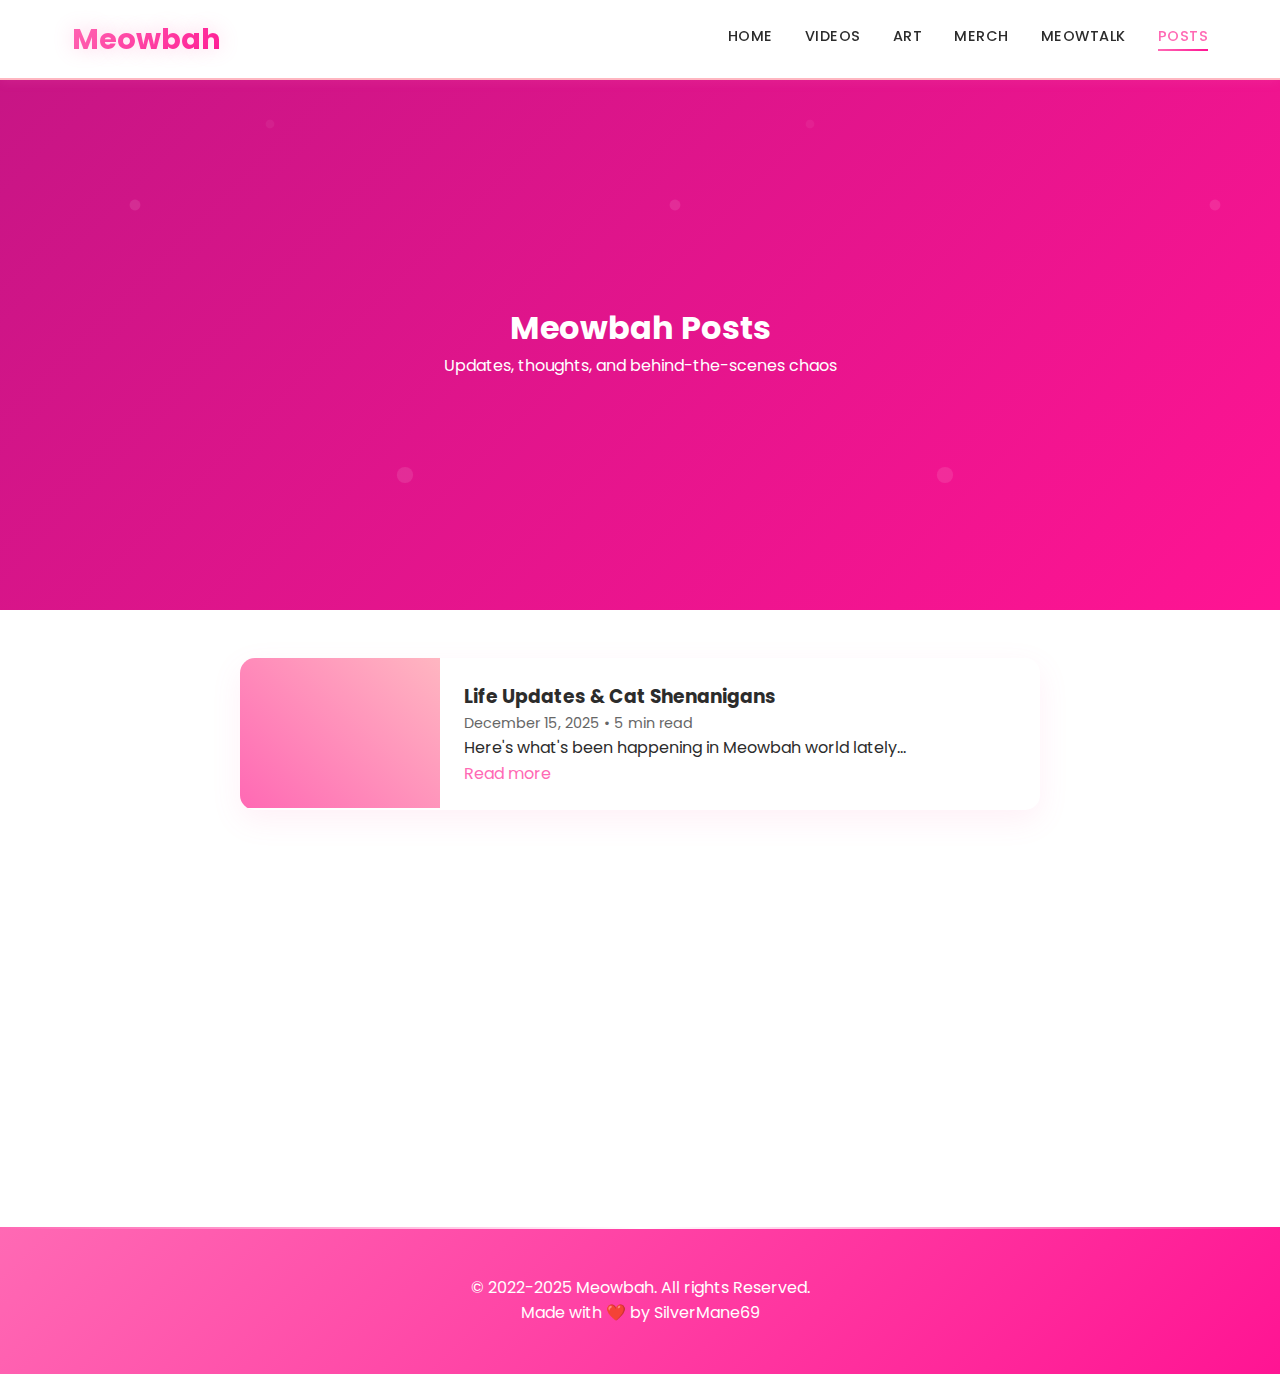
<file: posts.html>
<!DOCTYPE html>
<html lang="en">
<head>
    <meta charset="UTF-8">
    <meta name="viewport" content="width=device-width, initial-scale=1.0">
    <title>Posts - Meowbah</title>
    <link rel="icon" type="image/x-icon" href="favicon.ico">
    <link href="https://fonts.googleapis.com/css2?family=Poppins:wght@300;400;600;700;800&display=swap" rel="stylesheet">
    <link rel="stylesheet" href="styles.css">
</head>
<body>
    <!-- Header Section -->
    <header class="header">
        <nav class="navbar">
            <div class="nav-brand">Meowbah</div>
            <ul class="nav-menu">
                <li><a href="index.html">Home</a></li>
                <li><a href="videos.html">Videos</a></li>
                <li><a href="art.html">Art</a></li>
                <li><a href="merch.html">Merch</a></li>
                <li><a href="meowtalk.html">MeowTalk</a></li>
                <li><a href="posts.html" class="active">Posts</a></li>
            </ul>
        </nav>
    </header>

    <!-- Posts Hero -->
    <section class="hero posts-hero">
        <div class="container">
            <h1>Meowbah Posts</h1>
            <p>Updates, thoughts, and behind-the-scenes chaos</p>
        </div>
    </section>

    <!-- Posts Feed -->
    <section class="posts-section">
        <div class="container">
            <div class="posts-feed">
                <article class="post-card">
                    <div class="post-image" style="background: linear-gradient(45deg, #ff69b4, #ffb6c1);"></div>
                    <div class="post-content">
                        <h3>Life Updates & Cat Shenanigans</h3>
                        <p class="post-meta">December 15, 2025 • 5 min read</p>
                        <p>Here's what's been happening in Meowbah world lately...</p>
                        <a href="#" class="read-more">Read more</a>
                    </div>
                </article>
                <article class="post-card">
                    <div class="post-image" style="background: linear-gradient(135deg, #ff1493, #ff69b4);"></div>
                    <div class="post-content">
                        <h3>Behind the Latest Video</h3>
                        <p class="post-meta">December 10, 2025 • 3 min read</p>
                        <p>The making of my most chaotic upload yet...</p>
                        <a href="#" class="read-more">Read more</a>
                    </div>
                </article>
                <article class="post-card">
                    <div class="post-image" style="background: linear-gradient(225deg, #c71585, #ff1493);"></div>
                    <div class="post-content">
                        <h3>New Art Process Revealed</h3>
                        <p class="post-meta">December 5, 2025 • 4 min read</p>
                        <p>How I create my signature pink chaos art...</p>
                        <a href="#" class="read-more">Read more</a>
                    </div>
                </article>
            </div>
        </div>
    </section>

    <footer class="footer">
        <div class="container">
              <p>&copy; 2022-2025 Meowbah. All rights Reserved.<br>Made with ❤️ by SilverMane69 </p>
        </div>
    </footer>

    <script src="script.js"></script>
</body>
</html>
</file>
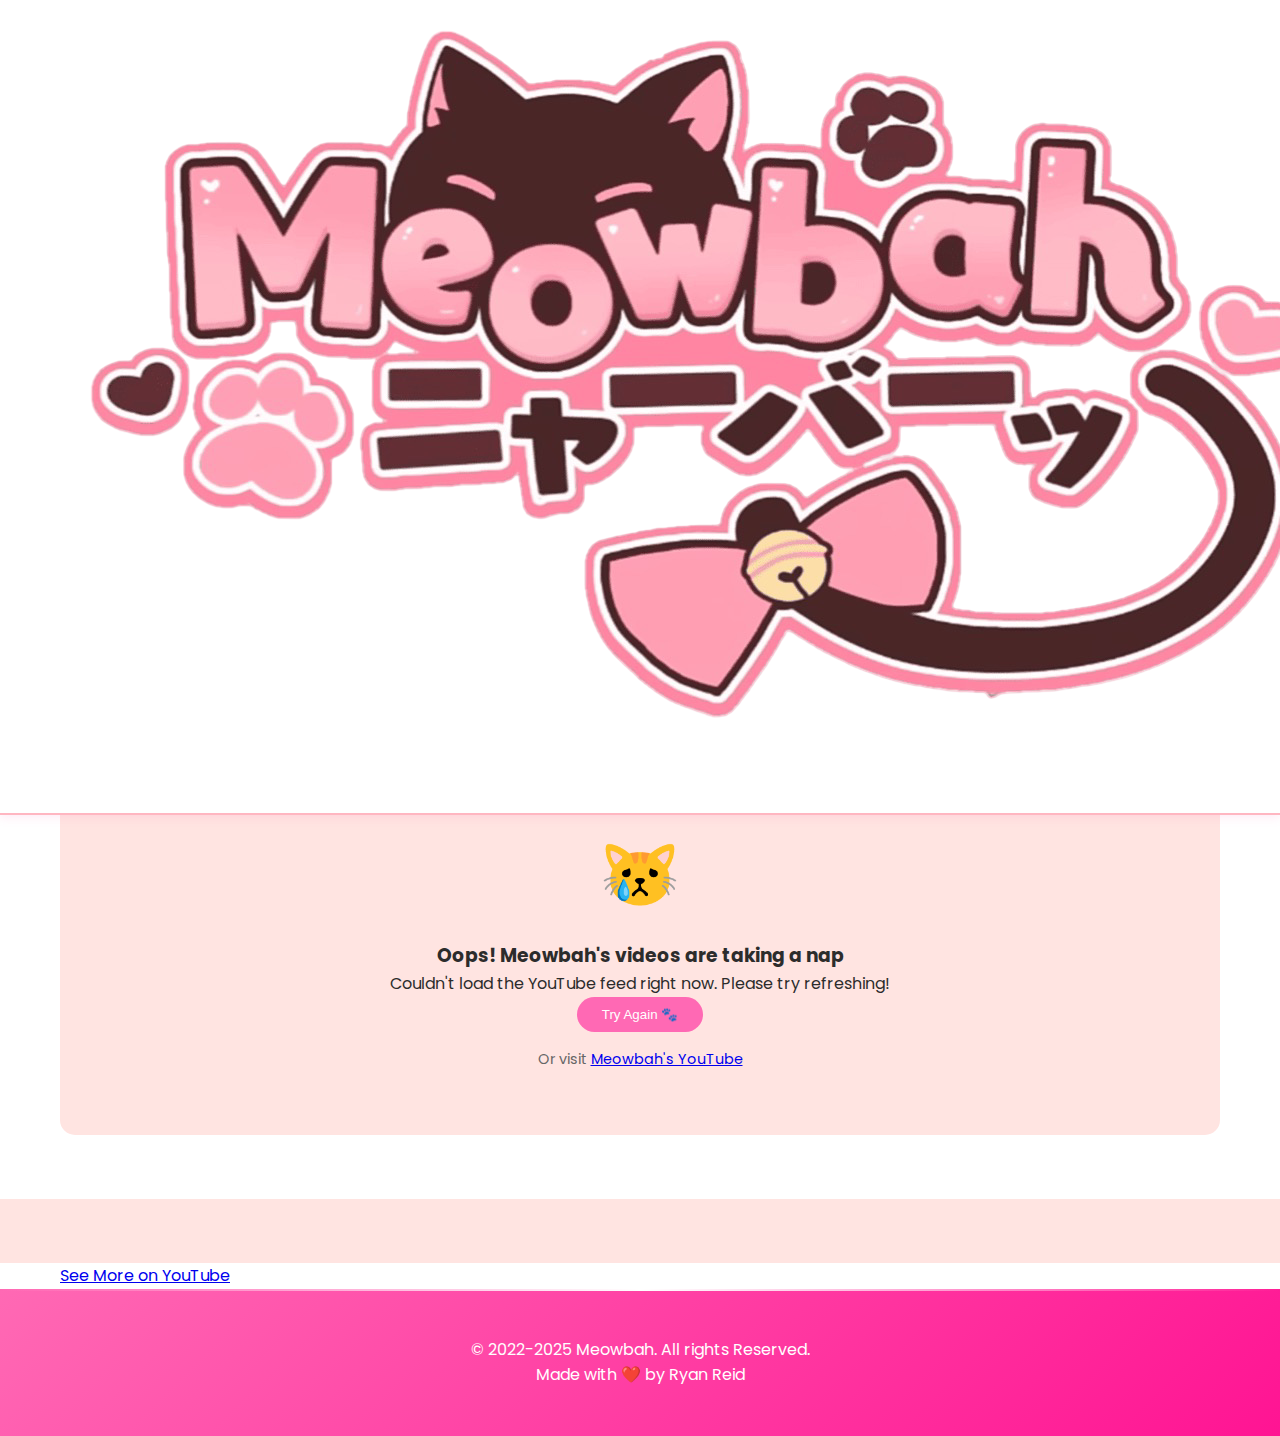
<file: videos.html>
<!DOCTYPE html>
<html lang="en">
<head>
    <meta charset="UTF-8">
    <meta name="viewport" content="width=device-width, initial-scale=1.0">
    <title>Videos - Meowbah</title>
    
    <link rel="icon" type="image/x-icon" href="favicon.ico">
    
    <link href="https://fonts.googleapis.com/css2?family=Poppins:wght@300;400;600;700;800&display=swap" rel="stylesheet">
    
    <meta name="theme-color" content="#ff69b4">
    
    <link rel="stylesheet" href="./styles.css">
</head>
<body>
<header class="header">
    <nav class="navbar">
        <div class="nav-brand">
            <a href="index.html">
                <img src="sitelogo.png" alt="Meowbah Logo">
            </a>
        </div>
        <ul class="nav-menu">
            <li><a href="index.html">Home</a></li>
            <li><a href="videos.html" class="active">Videos</a></li>
            <li><a href="art.html">Art</a></li>
            <li><a href="merch.html">Merch</a></li>
            <li><a href="meowtalk.html">MeowTalk</a></li>
        </ul>
    </nav>
</header>

    <section class="hero videos-hero">
        <div class="container">
            <h1>Meowbah Videos</h1>
            <p>The wildest, most chaotic content on the internet</p>
            <div class="video-stats">
                <span class="stat-item" id="videoCount">Loading...</span>
                <span class="stat-item" id="totalViews">Loading...</span>
                <span class="stat-item">Updated Recently</span>
            </div>
        </div>
    </section>

    <section class="filters-section">
        <div class="container">
            <div class="video-filters">
                <button class="filter-btn active" data-filter="all">All Videos</button>
                <button class="filter-btn" data-filter="showcase">Showcase</button>
                <button class="filter-btn" data-filter="qna">Q&A</button>
                <button class="filter-btn" data-filter="animation">Animation</button>
                <button class="filter-btn" data-filter="collab">Collabs</button>
            </div>
        </div>
    </section>

    <section class="videos-section">
        <div class="container">
            <div class="loading" id="loading">Loading Meowbah's latest chaos... 🐾</div>
            <div class="video-grid" id="videoGrid">
                </div>
        </div>
    </section>

    <section class="load-more-section">
        <div class="container">
            <button id="loadMore" class="load-more-btn">Load More Videos</button>
        </div>
    </section>

    <section class="see-more-youtube-section">
        <div class="container">
            <a href="https://www.youtube.com/@Meowbahx" target="_blank" rel="noopener noreferrer" class="see-more-btn youtube">
                See More on YouTube
            </a>
        </div>
    </section>

    <footer class="footer">
        <div class="container">
            <p>&copy; 2022-2025 Meowbah. All rights Reserved.<br>Made with ❤️ by Ryan Reid </p>
        </div>
    </footer>

    <script src="script.js"></script>
</body>
</html>
</file>
<file: styles.css>
/* Pink Palette */
:root {
    --pink-primary: #ff69b4;
    --pink-secondary: #ff1493;
    --pink-light: #ffb6c1;
    --pink-dark: #c71585;
    --pink-extra-light: #ffe4e1;
    --gray-dark: #2c2c2c;
    --gray-light: #f8f8f8;
    --white: #ffffff;
    --black: #1a1a1a;
}

/* Reset and Base Styles */
* {
    margin: 0;
    padding: 0;
    box-sizing: border-box;
}

body {
    font-family: 'Poppins', 'Segoe UI', Tahoma, Geneva, Verdana, sans-serif;
    line-height: 1.6;
    color: var(--gray-dark);
    background: var(--white);
}

/* Container */
.container {
    max-width: 1200px;
    margin: 0 auto;
    padding: 0 20px;
}

/* Header & Navigation */
.header {
    background: var(--white);
    box-shadow: 0 2px 10px rgba(255, 105, 180, 0.15);
    position: fixed;
    width: 100%;
    top: 0;
    z-index: 1000;
    border-bottom: 2px solid var(--pink-light);
}

.navbar {
    display: flex;
    justify-content: space-between;
    align-items: center;
    padding: 1rem 2rem;
    max-width: 1200px;
    margin: 0 auto;
}

.nav-brand {
    font-size: 1.8rem;
    font-weight: 700;
    background: linear-gradient(135deg, var(--pink-primary), var(--pink-secondary));
    -webkit-background-clip: text;
    -webkit-text-fill-color: transparent;
    background-clip: text;
    text-shadow: 0 0 20px rgba(255, 105, 180, 0.3);
}

/* --- DESKTOP STATE (CLEAN) --- */

.nav-menu {
    display: flex;
    list-style: none;
    gap: 2rem;
}

.nav-menu a {
    text-decoration: none;
    color: var(--gray-dark);
    font-weight: 500;
    position: relative;
    
    /* DEFINITIVE GAP FIX: Fine-tuned padding, line-height, and positioning */
    display: inline-block;
    vertical-align: top; /* Prevents base-line gap */
    line-height: 1.1; 
    padding: 0.2rem 0; 
    
    transition: all 0.3s ease;
    text-transform: uppercase;
    letter-spacing: 0.5px;
    font-size: 0.9rem;
}

.nav-menu a::after {
    content: '';
    position: absolute;
    width: 0;
    height: 2px;
    /* PULLS THE LINE UP: Compensates for line-height and browser quirks */
    bottom: -3px; 
    left: 0;
    background: linear-gradient(90deg, var(--pink-primary), var(--pink-secondary));
    transition: width 0.3s ease;
}

.nav-menu a:hover::after {
    width: 100%;
}

.nav-menu a:hover {
    color: var(--pink-primary);
    text-shadow: 0 0 10px rgba(255, 105, 180, 0.5);
}

/* Active nav link: Uses ::after element for the underline */
.nav-menu a.active {
    color: var(--pink-primary);
    border-bottom: none; /* Removed original conflicting border */
}

.nav-menu a.active::after {
    width: 100%;
}

/* Hero Section */
.hero {
    background: linear-gradient(135deg, var(--pink-primary) 0%, var(--pink-secondary) 50%, var(--pink-dark) 100%);
    height: 100vh;
    display: flex;
    align-items: center;
    justify-content: center;
    text-align: center;
    color: var(--white);
    margin-top: 70px;
    position: relative;
    overflow: hidden;
}

.hero::before {
    content: '';
    position: absolute;
    top: 0;
    left: 0;
    right: 0;
    bottom: 0;
    background: url("data:image/svg+xml,<svg xmlns='http://www.w3.org/2000/svg' viewBox='0 0 100 100'><defs><pattern id='grain' width='100' height='100' patternUnits='userSpaceOnUse'><circle cx='25' cy='25' r='1' fill='white' opacity='0.1'/><circle cx='75' cy='75' r='1.5' fill='white' opacity='0.1'/><circle cx='50' cy='10' r='0.8' fill='white' opacity='0.05'/></pattern></defs><rect width='100' height='100' fill='url(%23grain)'/></svg>");
    pointer-events: none;
}

.hero-content h1 {
    font-size: 4.5rem;
    margin-bottom: 1rem;
    animation: fadeInUp 1s ease;
    text-shadow: 0 0 30px rgba(255, 255, 255, 0.5);
    font-weight: 800;
    letter-spacing: -2px;
}

.hero-content p {
    font-size: 1.3rem;
    margin-bottom: 2.5rem;
    animation: fadeInUp 1s ease 0.2s both;
    max-width: 600px;
    margin-left: auto;
    margin-right: auto;
    opacity: 0.95;
}

.cta-button {
    background: var(--white);
    color: var(--pink-primary);
    padding: 15px 40px;
    border: 2px solid var(--white);
    border-radius: 50px;
    font-size: 1.1rem;
    font-weight: 600;
    cursor: pointer;
    transition: all 0.3s ease;
    animation: fadeInUp 1s ease 0.4s both;
    text-transform: uppercase;
    letter-spacing: 1px;
    backdrop-filter: blur(10px);
    box-shadow: 0 8px 32px rgba(0, 0, 0, 0.1);
}

.cta-button:hover {
    background: transparent;
    color: var(--white);
    border-color: var(--pink-light);
    transform: translateY(-3px);
    box-shadow: 0 12px 40px rgba(255, 105, 180, 0.3);
}

/* Page-specific hero sections */
.videos-hero {
    height: 60vh;
    background: linear-gradient(135deg, #ff69b4 0%, #ff1493 100%);
}

.art-hero {
    height: 60vh;
    background: linear-gradient(135deg, #ffb6c1 0%, #ff69b4 100%);
}

.merch-hero {
    height: 60vh;
    background: linear-gradient(135deg, #ff1493 0%, #c71585 100%);
}

.meowtalk-hero {
    height: 60vh;
    background: linear-gradient(135deg, #ff69b4 0%, #ffb6c1 100%);
}

.posts-hero {
    height: 60vh;
    background: linear-gradient(135deg, #c71585 0%, #ff1493 100%);
}

/* Hero Stats */
.hero-stats,
.video-stats {
    display: flex;
    gap: 3rem;
    justify-content: center;
    margin: 2rem 0;
    flex-wrap: wrap;
}

.stat,
.stat-item {
    text-align: center;
}

.stat-number {
    display: block;
    font-size: 2.5rem;
    font-weight: 800;
    color: rgba(255, 255, 255, 0.9);
    text-shadow: 0 2px 4px rgba(0,0,0,0.2);
}

.stat-label,
.stat-item {
    font-size: 0.9rem;
    color: rgba(255, 255, 255, 0.8);
    text-transform: uppercase;
    letter-spacing: 1px;
}

/* Section Styles */
.section {
    padding: 100px 0;
}

.section h2 {
    text-align: center;
    font-size: 3rem;
    margin-bottom: 1rem;
    font-weight: 700;
    background: linear-gradient(135deg, var(--pink-primary), var(--pink-secondary));
    -webkit-background-clip: text;
    -webkit-text-fill-color: transparent;
    background-clip: text;
}

.section p {
    text-align: center;
    font-size: 1.2rem;
    max-width: 600px;
    margin: 0 auto 3rem;
    color: #666;
    font-style: italic;
}

/* Section Titles */
.section-title {
    text-align: center;
    font-size: 2.5rem;
    margin-bottom: 1rem;
    background: linear-gradient(135deg, var(--pink-primary), var(--pink-secondary));
    -webkit-background-clip: text;
    -webkit-text-fill-color: transparent;
    background-clip: text;
}

/* Content Grid */
.content-grid {
    display: grid;
    grid-template-columns: repeat(auto-fit, minmax(300px, 1fr));
    gap: 2rem;
    margin-top: 3rem;
}

.content-card {
    background: var(--white);
    padding: 2.5rem 2rem;
    border-radius: 20px;
    text-align: center;
    box-shadow: 0 10px 40px rgba(255, 105, 180, 0.1);
    border: 1px solid var(--pink-extra-light);
    transition: all 0.3s ease;
    position: relative;
    overflow: hidden;
}

.content-card::before {
    content: '';
    position: absolute;
    top: 0;
    left: -100%;
    width: 100%;
    height: 100%;
    background: linear-gradient(90deg, transparent, rgba(255, 105, 180, 0.05), transparent);
    transition: left 0.5s;
}

.content-card:hover::before {
    left: 100%;
}

.content-card:hover {
    transform: translateY(-10px);
    box-shadow: 0 20px 60px rgba(255, 105, 180, 0.2);
    border-color: var(--pink-primary);
}

.card-icon {
    font-size: 3rem;
    margin-bottom: 1rem;
    display: block;
}

.content-card h3 {
    font-size: 1.5rem;
    margin-bottom: 1rem;
    color: var(--pink-primary);
    font-weight: 600;
}

.content-card p {
    color: #666;
    line-height: 1.6;
}

/* Specific Section Backgrounds */
.videos {
    background: linear-gradient(135deg, var(--pink-extra-light) 0%, var(--white) 100%);
}

.art {
    background: var(--white);
}

.merch {
    background: linear-gradient(135deg, var(--white) 0%, var(--pink-extra-light) 100%);
}

.meowtalk {
    background: var(--pink-extra-light);
}

.posts {
    background: var(--white);
}

/* Video Grid (General) */
.video-grid {
    display: grid;
    grid-template-columns: repeat(auto-fit, minmax(300px, 1fr));
    gap: 2rem;
    margin-top: 3rem;
}

.video-card {
    background: white;
    border-radius: 15px;
    padding: 1.5rem;
    text-align: center;
    box-shadow: 0 10px 30px rgba(255, 105, 180, 0.1);
    transition: transform 0.3s ease;
}

.video-card:hover {
    transform: translateY(-5px);
}

.video-placeholder {
    width: 100%;
    height: 200px;
    background: linear-gradient(45deg, #f8f9fa, #e9ecef);
    border-radius: 10px;
    display: flex;
    align-items: center;
    justify-content: center;
    margin-bottom: 1rem;
    position: relative;
}

.play-button {
    font-size: 3rem;
    color: var(--pink-primary);
    text-shadow: 0 2px 4px rgba(0,0,0,0.2);
}

.video-date {
    color: var(--pink-primary);
    font-size: 0.9rem;
    font-weight: 500;
}

/* YouTube Video Page Styles */
.video-stats {
    display: flex;
    gap: 2rem;
    justify-content: center;
    margin-top: 1rem;
    color: rgba(255, 255, 255, 0.9);
    font-size: 1.1rem;
}

.stat-item {
    font-weight: 500;
}

/* Filters Section */
.filters-section {
    background: var(--pink-extra-light);
    padding: 1.5rem 0;
    border-bottom: 1px solid var(--pink-light);
}

.video-filters {
    display: flex;
    justify-content: center;
    gap: 0.75rem;
    flex-wrap: wrap;
}

.filter-btn {
    background: white;
    border: 2px solid var(--pink-light);
    padding: 8px 18px;
    border-radius: 20px;
    cursor: pointer;
    font-weight: 500;
    color: var(--pink-primary);
    font-size: 0.9rem;
    transition: all 0.3s ease;
    white-space: nowrap;
}

.filter-btn.active,
.filter-btn:hover {
    background: var(--pink-primary);
    color: white;
    transform: translateY(-1px);
    box-shadow: 0 4px 12px rgba(255, 105, 180, 0.25);
}

/* YouTube Video Grid */
.video-grid {
    display: grid;
    grid-template-columns: repeat(auto-fit, minmax(320px, 1fr));
    gap: 1.5rem;
    margin: 2rem 0;
}

.video-card {
    background: white;
    border-radius: 16px;
    overflow: hidden;
    box-shadow: 0 8px 32px rgba(255, 105, 180, 0.08);
    transition: all 0.3s cubic-bezier(0.4, 0, 0.2, 1);
    border: 1px solid var(--pink-extra-light);
}

.video-card:hover {
    transform: translateY(-8px);
    box-shadow: 0 16px 48px rgba(255, 105, 180, 0.15);
    border-color: var(--pink-light);
}

.video-link {
    text-decoration: none;
    color: inherit;
    display: block;
}

.video-thumbnail {
    position: relative;
    height: 180px;
    overflow: hidden;
    background: #f8f9fa;
}

.video-thumbnail img {
    width: 100%;
    height: 100%;
    object-fit: cover;
    transition: transform 0.3s ease;
}

.video-card:hover .video-thumbnail img {
    transform: scale(1.05);
}

.play-overlay {
    position: absolute;
    top: 0;
    left: 0;
    right: 0;
    bottom: 0;
    background: rgba(255, 105, 180, 0.9);
    display: flex;
    align-items: center;
    justify-content: center;
    opacity: 0;
    transition: all 0.3s ease;
}

.video-card:hover .play-overlay {
    opacity: 1;
}

.play-button {
    font-size: 2.5rem;
    color: white;
    text-shadow: 0 2px 8px rgba(0, 0, 0, 0.3);
    filter: drop-shadow(0 2px 4px rgba(0, 0, 0, 0.2));
}

.video-info {
    padding: 1.25rem;
}

.video-title {
    font-size: 1.1rem;
    font-weight: 600;
    line-height: 1.3;
    margin-bottom: 0.75rem;
    color: var(--gray-dark);
    display: -webkit-box;
    -webkit-line-clamp: 2;
    -webkit-box-orient: vertical;
    overflow: hidden;
}

.video-description {
    color: #666;
    font-size: 0.9rem;
    line-height: 1.4;
    margin-bottom: 1rem;
    display: -webkit-box;
    -webkit-line-clamp: 2;
    -webkit-box-orient: vertical;
    overflow: hidden;
}

.video-meta {
    display: flex;
    align-items: center;
    gap: 0.75rem;
    font-size: 0.8rem;
    color: #888;
    margin-bottom: 0.5rem;
    flex-wrap: wrap;
}

.bullet {
    color: #ddd;
    font-weight: bold;
}

.category-badge {
    background: var(--pink-extra-light);
    color: var(--pink-primary);
    padding: 2px 8px;
    border-radius: 10px;
    font-size: 0.7rem;
    font-weight: 500;
    text-transform: uppercase;
    letter-spacing: 0.5px;
}

.category-badge.showcase { background: #e8f5e8; color: #2e7d32; }
.category-badge.qna { background: #fff3e0; color: #ef6c00; }
.category-badge.animation { background: #f3e5f5; color: #7b1fa2; }
.category-badge.collab { background: #e3f2fd; color: #1976d2; }
.category-badge.bts { background: #fff8e1; color: #f57c00; }

/* Load More Button */
.load-more-section {
    padding: 2rem 0;
    background: var(--pink-extra-light);
}

.load-more-btn {
    background: var(--pink-primary);
    color: white;
    border: none;
    padding: 12px 30px;
    border-radius: 25px;
    font-weight: 600;
    font-size: 1rem;
    cursor: pointer;
    display: block;
    margin: 0 auto;
    transition: all 0.3s ease;
}

.load-more-btn:hover:not(:disabled) {
    background: var(--pink-dark);
    transform: translateY(-2px);
    box-shadow: 0 8px 25px rgba(255, 105, 180, 0.3);
}

.load-more-btn:disabled {
    background: #ccc;
    cursor: not-allowed;
    transform: none;
}

/* Loading & Error States */
.loading {
    text-align: center;
    padding: 4rem 2rem;
    font-size: 1.2rem;
    color: var(--pink-primary);
    background: var(--pink-extra-light);
    border-radius: 15px;
    margin: 2rem 0;
}

.no-videos,
.error-message {
    text-align: center;
    padding: 4rem 2rem;
    background: var(--pink-extra-light);
    border-radius: 15px;
    margin: 2rem 0;
}

.no-videos-icon,
.error-icon {
    font-size: 4rem;
    margin-bottom: 1rem;
    display: block;
}

.retry-btn {
    background: var(--pink-primary);
    color: white;
    border: none;
    padding: 10px 25px;
    border-radius: 25px;
    transition: all 0.3s ease;
}

.retry-btn:hover {
    background: var(--pink-dark);
    transform: translateY(-2px);
}

/* Art Gallery */
.art-grid {
    display: grid;
    grid-template-columns: repeat(auto-fit, minmax(250px, 1fr));
    gap: 2rem;
    margin-top: 3rem;
}

.art-placeholder {
    height: 300px;
    border-radius: 15px;
    display: flex;
    align-items: center;
    justify-content: center;
    color: white;
    font-size: 4rem;
}

/* Shop Grid */
.shop-grid {
    display: grid;
    grid-template-columns: repeat(auto-fit, minmax(280px, 1fr));
    gap: 2rem;
    margin-top: 3rem;
}

.product-card {
    background: white;
    border-radius: 15px;
    padding: 1.5rem;
    text-align: center;
    box-shadow: 0 10px 30px rgba(255, 105, 180, 0.1);
}

.product-image {
    height: 250px;
    border-radius: 10px;
    display: flex;
    align-items: center;
    justify-content: center;
    color: white;
    font-size: 3rem;
}

.price {
    font-size: 1.5rem;
    font-weight: bold;
    color: var(--pink-primary);
    margin: 0.5rem 0;
}

.buy-button {
    background: var(--pink-primary);
    color: white;
    border: none;
    padding: 10px 25px;
    border-radius: 25px;
    transition: all 0.3s ease;
}

.buy-button:hover {
    background: var(--pink-dark);
    transform: translateY(-2px);
}

/* Contact Grid */
.contact-grid {
    display: grid;
    grid-template-columns: repeat(auto-fit, minmax(300px, 1fr));
    gap: 2rem;
    margin-top: 3rem;
}

.contact-card {
    background: white;
    padding: 2rem;
    border-radius: 15px;
    text-align: center;
    box-shadow: 0 10px 30px rgba(255, 105, 180, 0.1);
}

.contact-icon {
    font-size: 3rem;
    margin-bottom: 1rem;
    display: block;
}

.contact-link {
    color: var(--pink-primary);
    text-decoration: none;
    border-bottom: 2px solid transparent;
    transition: all 0.3s ease;
}

.contact-link:hover {
    border-bottom-color: var(--pink-primary);
}

/* Posts Feed */
.posts-feed {
    max-width: 800px;
    margin: 3rem auto;
}

.post-card {
    display: flex;
    background: white;
    border-radius: 15px;
    margin-bottom: 2rem;
    overflow: hidden;
    box-shadow: 0 10px 30px rgba(255, 105, 180, 0.1);
}

.post-image {
    width: 200px;
    height: 150px;
    flex-shrink: 0;
}

.post-content {
    padding: 1.5rem;
    flex: 1;
}

.post-meta {
    color: #666;
    font-size: 0.9rem;
}

.read-more {
    color: var(--pink-primary);
    text-decoration: none;
    border-bottom: 2px solid transparent;
}

.read-more:hover {
    border-bottom-color: var(--pink-primary);
}

/* Video Preview */
.video-preview {
    display: flex;
    background: white;
    border-radius: 20px;
    overflow: hidden;
    box-shadow: 0 15px 40px rgba(255, 105, 180, 0.15);
    margin: 3rem 0;
}

.video-thumb {
    width: 400px;
    height: 225px;
    position: relative;
    flex-shrink: 0;
}

.play-icon {
    position: absolute;
    top: 50%;
    left: 50%;
    transform: translate(-50%, -50%);
    font-size: 4rem;
    color: white;
    text-shadow: 0 2px 8px rgba(0,0,0,0.3);
}

.video-info {
    padding: 2rem;
    flex: 1;
}

.video-meta {
    color: #666;
    font-size: 0.9rem;
    margin-bottom: 1rem;
}

.watch-more {
    color: var(--pink-primary);
    text-decoration: none;
    border-bottom: 2px solid transparent;
}

.watch-more:hover {
    border-bottom-color: var(--pink-primary);
}

/* Art Preview */
.art-preview-grid {
    display: grid;
    grid-template-columns: repeat(auto-fit, minmax(200px, 1fr));
    gap: 1.5rem;
    margin: 2rem 0;
}

.art-preview {
    text-align: center;
}

.art-thumb {
    height: 250px;
    border-radius: 15px;
    position: relative;
    overflow: hidden;
}

.art-thumb::after {
    content: '✨';
    position: absolute;
    top: 50%;
    left: 50%;
    transform: translate(-50%, -50%);
    font-size: 3rem;
    color: white;
    text-shadow: 0 2px 4px rgba(0,0,0,0.3);
}

.view-gallery {
    display: inline-block;
    color: var(--pink-primary);
    text-decoration: none;
    font-weight: 600;
    margin-top: 1rem;
    border: 2px solid var(--pink-primary);
}

.view-gallery:hover {
    background: var(--pink-primary);
    color: white;
}

/* Merch Preview */
.merch-preview {
    display: flex;
    justify-content: center;
    gap: 2rem;
    margin: 2rem 0;
    flex-wrap: wrap;
}

.product-preview {
    text-align: center;
    width: 200px;
}

.product-thumb {
    height: 200px;
    border-radius: 15px;
    display: flex;
    align-items: center;
    justify-content: center;
    color: white;
}

.shop-now {
    display: inline-block;
    background: var(--pink-primary);
    color: white;
    text-decoration: none;
    padding: 12px 30px;
    border-radius: 25px;
    font-weight: 600;
    transition: all 0.3s ease;
}

.shop-now:hover {
    background: var(--pink-dark);
    transform: translateY(-2px);
}

/* Post Previews */
.post-previews {
    display: flex;
    justify-content: center;
    margin: 2rem 0;
    flex-wrap: wrap;
}

.post-preview {
    width: 250px;
    text-align: center;
}

.post-thumb {
    height: 150px;
    border-radius: 10px;
    margin-bottom: 1rem;
}

.post-details h4 {
    margin-bottom: 0.5rem;
}

.post-meta {
    color: #666;
    font-size: 0.9rem;
}

.read-more-posts {
    color: var(--pink-primary);
    text-decoration: none;
    border-bottom: 2px solid transparent;
}

.read-more-posts:hover {
    border-bottom-color: var(--pink-primary);
}

/* CTA Section */
.cta-section {
    background: linear-gradient(135deg, var(--pink-primary), var(--pink-secondary));
    padding: 80px 0;
    text-align: center;
    color: white;
}

.cta-section h2 {
    font-size: 3rem;
    margin-bottom: 1rem;
    background: rgba(255, 255, 255, 0.2);
    -webkit-background-clip: text;
    -webkit-text-fill-color: transparent;
    background-clip: text;
}

.cta-section p {
    font-size: 1.2rem;
    margin-bottom: 2rem;
    opacity: 0.9;
}

.cta-buttons {
    display: flex;
    gap: 1.5rem;
    justify-content: center;
    flex-wrap: wrap;
}

.cta-btn {
    padding: 15px 30px;
    border-radius: 30px;
    text-decoration: none;
    font-weight: 600;
    font-size: 1.1rem;
    transition: all 0.3s ease;
    display: inline-flex;
    align-items: center;
    gap: 0.5rem;
}

.cta-btn.primary {
    background: white;
    color: var(--pink-primary);
    border: 2px solid white;
}

.cta-btn.primary:hover {
    background: transparent;
    color: white;
    border-color: white;
    transform: translateY(-2px);
}

.cta-btn.secondary {
    background: transparent;
    color: white;
    border: 2px solid rgba(255, 255, 255, 0.3);
}

.cta-btn.secondary:hover {
    background: rgba(255, 255, 255, 0.1);
    border-color: white;
    transform: translateY(-2px);
}

/* Footer */
.footer {
    background: linear-gradient(135deg, var(--pink-primary), var(--pink-secondary));
    color: var(--white);
    text-align: center;
    padding: 3rem 0;
    position: relative;
}

.footer::before {
    content: '';
    position: absolute;
    top: 0;
    left: 0;
    right: 0;
    height: 2px;
    background: linear-gradient(90deg, transparent, var(--white), transparent);
}

.footer-links {
    margin-top: 1rem;
}

.footer-links a {
    color: rgba(255, 255, 255, 0.7);
    text-decoration: none;
    margin: 0 1rem;
    transition: color 0.3s ease;
}

.footer-links a:hover {
    color: white;
}

/* Post Filters */
.post-filters {
    display: flex;
    justify-content: center;
    gap: 1rem;
    margin-bottom: 3rem;
    flex-wrap: wrap;
}

.filter-btn {
    background: white;
    border: 2px solid var(--pink-extra-light);
    padding: 8px 20px;
    border-radius: 20px;
    cursor: pointer;
    transition: all 0.3s ease;
}

.filter-btn.active,
.filter-btn:hover {
    background: var(--pink-primary);
    color: white;
    border-color: var(--pink-primary);
}

/* Post Tags */
.post-tags {
    display: flex;
    gap: 0.5rem;
    margin: 1rem 0;
    flex-wrap: wrap;
}

.tag {
    background: var(--pink-extra-light);
    color: var(--pink-primary);
    padding: 4px 12px;
    border-radius: 12px;
    font-size: 0.8rem;
    font-weight: 500;
}

/* Pagination */
.pagination {
    display: flex;
    justify-content: center;
    align-items: center;
    gap: 1rem;
    margin: 3rem 0;
}

.page-btn {
    background: white;
    border: 2px solid var(--pink-extra-light);
    padding: 8px 16px;
    border-radius: 20px;
    cursor: pointer;
    transition: all 0.3s ease;
}

.page-btn:hover {
    background: var(--pink-primary);
    color: white;
    border-color: var(--pink-primary);
}

.page-numbers {
    display: flex;
    gap: 0.5rem;
}

.page-num {
    padding: 8px 12px;
    border-radius: 50%;
    background: white;
    border: 2px solid var(--pink-extra-light);
    cursor: pointer;
    transition: all 0.3s ease;
}

.page-num.active,
.page-num:hover {
    background: var(--pink-primary);
    color: white;
    border-color: var(--pink-primary);
}

/* Newsletter */
.newsletter-section {
    background: var(--pink-extra-light);
    padding: 60px 0;
}

.newsletter-card {
    background: white;
    padding: 3rem;
    border-radius: 20px;
    text-align: center;
    max-width: 600px;
    margin: 0 auto;
    box-shadow: 0 10px 40px rgba(255, 105, 180, 0.1);
}

.newsletter-form {
    display: flex;
    gap: 1rem;
    margin-top: 2rem;
    max-width: 400px;
    margin-left: auto;
    margin-right: auto;
}

.newsletter-form input {
    flex: 1;
    padding: 12px 16px;
    border: 2px solid var(--pink-extra-light);
    border-radius: 25px;
    font-size: 1rem;
}

.newsletter-form button {
    background: var(--pink-primary);
    color: white;
    border: none;
    padding: 12px 24px;
    border-radius: 25px;
    transition: all 0.3s ease;
}

.newsletter-form button:hover {
    background: var(--pink-dark);
    transform: translateY(-2px);
}

/* Contact Form */
.contact-form {
    display: flex;
    flex-direction: column;
    gap: 1rem;
    margin-top: 1.5rem;
}

.contact-form input,
.contact-form textarea {
    padding: 12px 16px;
    border: 2px solid var(--pink-extra-light);
    border-radius: 10px;
    font-family: inherit;
    font-size: 1rem;
}

.contact-form textarea {
    resize: vertical;
    min-height: 100px;
}

.submit-button {
    background: var(--pink-primary);
    color: white;
    border: none;
    padding: 12px 24px;
    border-radius: 25px;
    transition: all 0.3s ease;
}

.submit-button:hover {
    background: var(--pink-dark);
    transform: translateY(-2px);
}

/* Platform Links */
.podcast-links,
.social-links {
    display: flex;
    gap: 1rem;
    justify-content: center;
    margin-top: 1.5rem;
    flex-wrap: wrap;
}

.platform-link,
.social-link {
    background: var(--pink-extra-light);
    color: var(--pink-primary);
    padding: 8px 16px;
    border-radius: 20px;
    transition: all 0.3s ease;
}

.platform-link.spotify { background: #1db954; color: white; }
.platform-link.apple { background: #000; color: white; }
.platform-link.youtube { background: #ff0000; color: white; }

.platform-link:hover,
.social-link:hover {
    transform: translateY(-2px);
    box-shadow: 0 5px 15px rgba(255, 105, 180, 0.3);
}

.social-link.twitch { background: #9146ff; color: white; }
.social-link.tiktok { background: #000; color: white; }
.social-link.instagram { background: linear-gradient(45deg, #f09433 0%,#e6683c 25%,#dc2743 50%,#cc2366 75%,#bc1888 100%); color: white;}

/* Center and size the iframe in hero section */
.hero-content iframe {
    display: block;
    margin: 2rem auto; /* Centers horizontally with top/bottom margin */
    border: 0; /* Overrides inline style for consistency */
    width: 400px; /* Increased from 300px */
    height: 100px; /* Increased from 80px */
}

/* Responsive Design */
@media (max-width: 768px) {
    .navbar {
        padding: 1rem;
    }
    
    .nav-menu {
        gap: 1rem;
    }
    
    .hero-content h1 {
        font-size: 2.5rem;
    }
    
    .hero-content p {
        font-size: 1.1rem;
    }
    
    .section h2 {
        font-size: 2rem;
    }
    
    .content-grid {
        grid-template-columns: 1fr;
    }
    
    .video-grid {
        grid-template-columns: 1fr;
    }
    
    .cta-buttons {
        flex-direction: column;
        align-items: center;
    }
    
    .hero-content iframe {
        width: 300px;
        height: 80px;
    }
}

/* --- FIX: KEYFRAME DEFINITION FOR 'fadeInUp' ANIMATION --- */
@keyframes fadeInUp {
    from {
        opacity: 0;
        transform: translate3d(0, 40px, 0);
    }
    to {
        opacity: 1;
        transform: translate3d(0, 0, 0);
    }
}

/* Ensure proper box sizing for all elements */
html {
    scroll-behavior: smooth;
}

/* Focus styles for accessibility */
button:focus,
a:focus {
    outline: 2px solid var(--pink-primary);
    outline-offset: 2px;
}

/* Print styles */
@media print {
    .header,
    .footer {
        display: none;
    }
    
    .hero {
        margin-top: 0;
        height: auto;
    }
}
</file>
